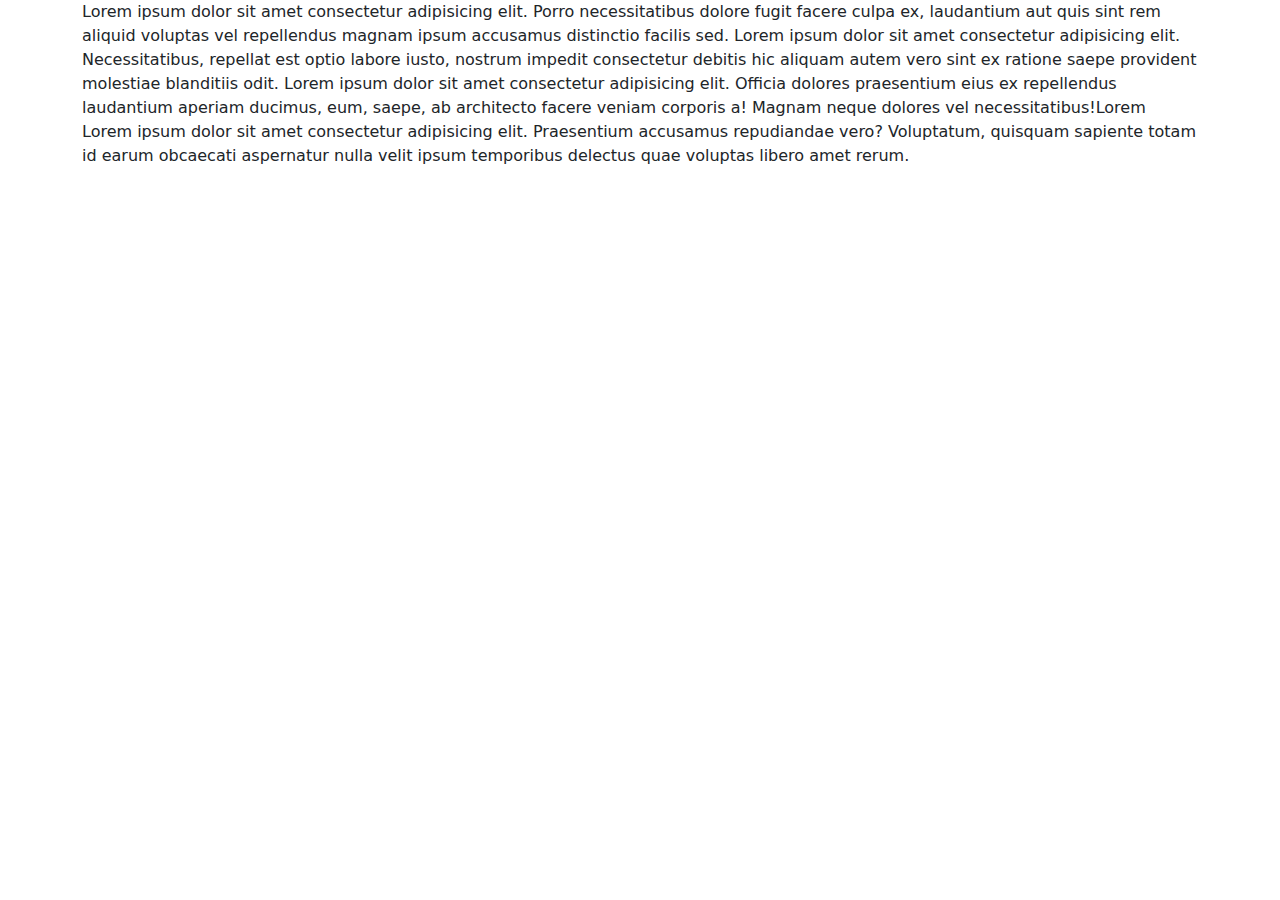
<file: bootstrap/index.html>
<!DOCTYPE html>
<html lang="en">
  <head>
    <meta charset="UTF-8" />
    <meta name="viewport" content="width=device-width, initial-scale=1.0" />
    <title>BOOTSTRAP</title>
    <link
      href="https://cdn.jsdelivr.net/npm/bootstrap@5.3.3/dist/css/bootstrap.min.css"
      rel="stylesheet"
      integrity="sha384-QWTKZyjpPEjISv5WaRU9OFeRpok6YctnYmDr5pNlyT2bRjXh0JMhjY6hW+ALEwIH"
      crossorigin="anonymous"
    />
    <script
      defer
      src="https://cdn.jsdelivr.net/npm/bootstrap@5.3.3/dist/js/bootstrap.bundle.min.js"
      integrity="sha384-YvpcrYf0tY3lHB60NNkmXc5s9fDVZLESaAA55NDzOxhy9GkcIdslK1eN7N6jIeHz"
      crossorigin="anonymous"
    ></script>
  </head>
  <body>
    <div class="container">
      Lorem ipsum dolor sit amet consectetur adipisicing elit. Porro
      necessitatibus dolore fugit facere culpa ex, laudantium aut quis sint rem
      aliquid voluptas vel repellendus magnam ipsum accusamus distinctio facilis
      sed. Lorem ipsum dolor sit amet consectetur adipisicing elit.
      Necessitatibus, repellat est optio labore iusto, nostrum impedit
      consectetur debitis hic aliquam autem vero sint ex ratione saepe provident
      molestiae blanditiis odit. Lorem ipsum dolor sit amet consectetur
      adipisicing elit. Officia dolores praesentium eius ex repellendus
      laudantium aperiam ducimus, eum, saepe, ab architecto facere veniam
      corporis a! Magnam neque dolores vel necessitatibus!Lorem Lorem ipsum
      dolor sit amet consectetur adipisicing elit. Praesentium accusamus
      repudiandae vero? Voluptatum, quisquam sapiente totam id earum obcaecati
      aspernatur nulla velit ipsum temporibus delectus quae voluptas libero amet
      rerum.
    </div>
  </body>
</html>
</file>
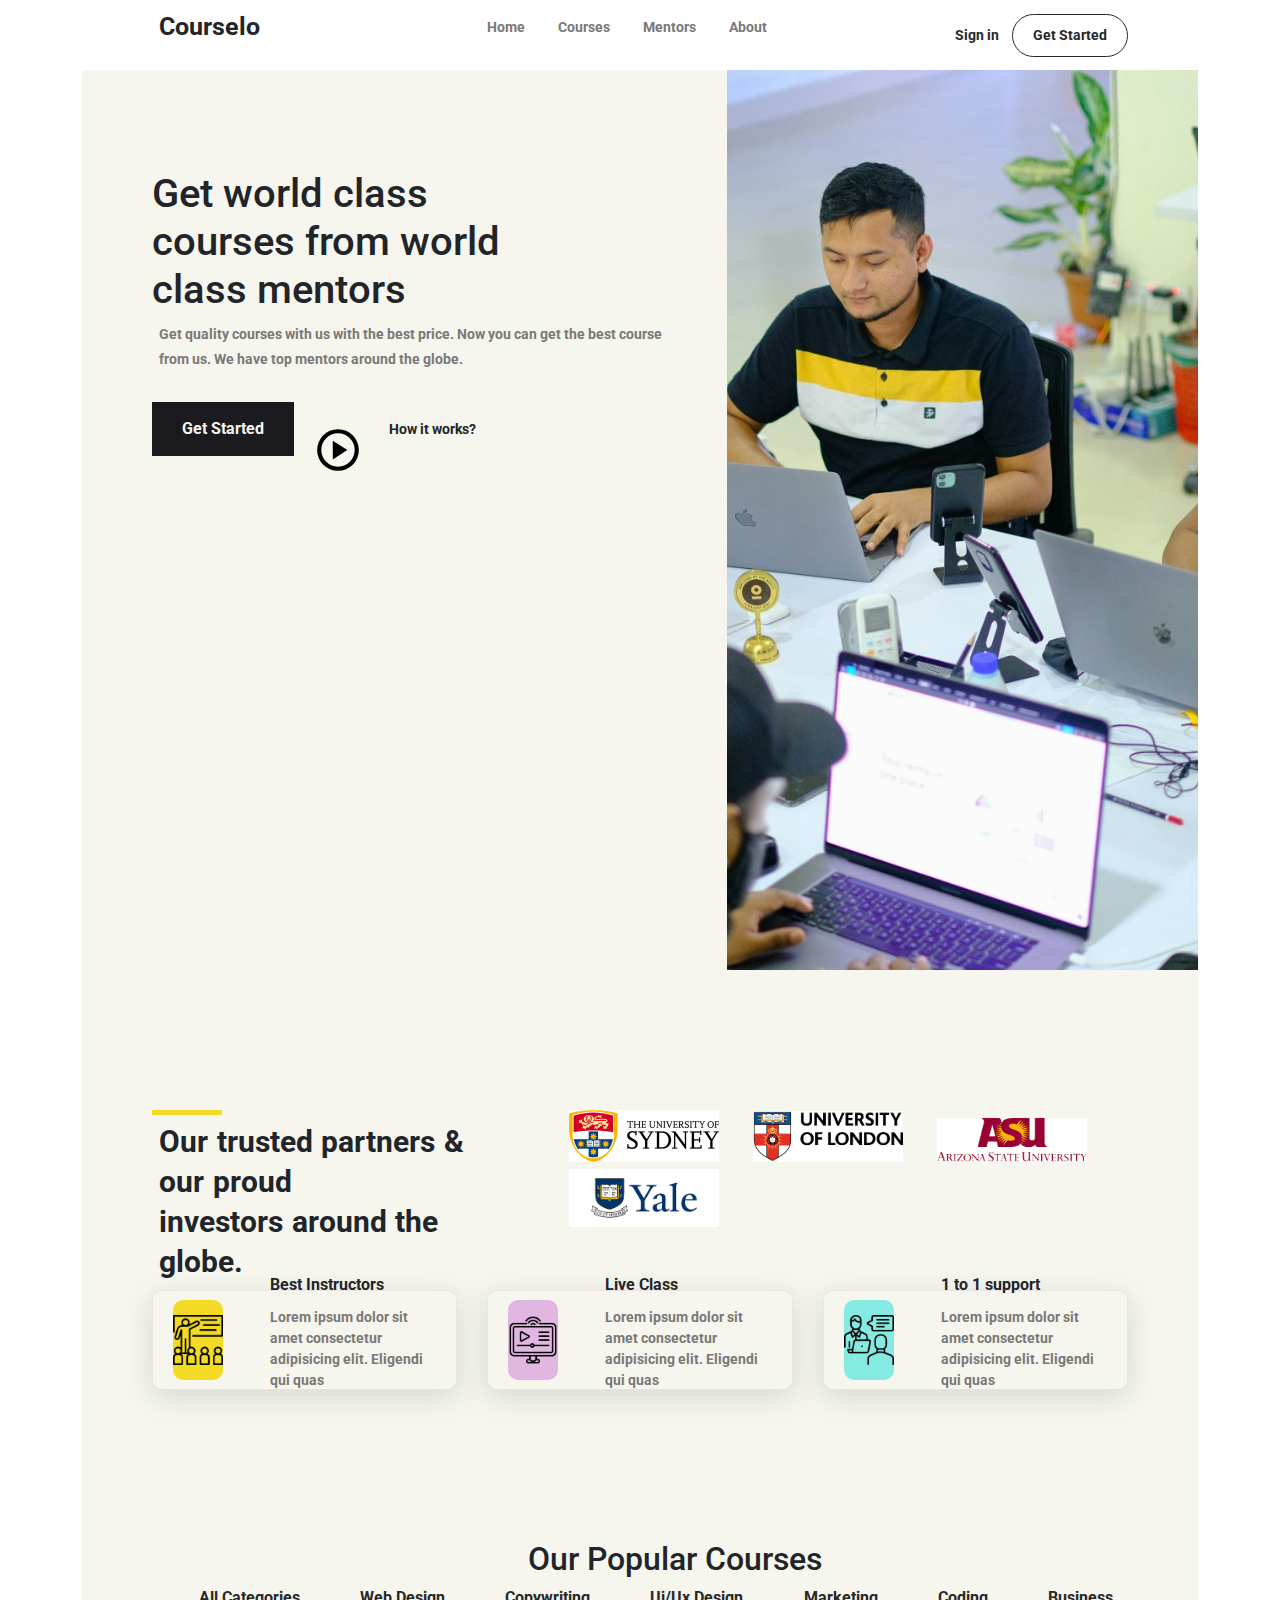
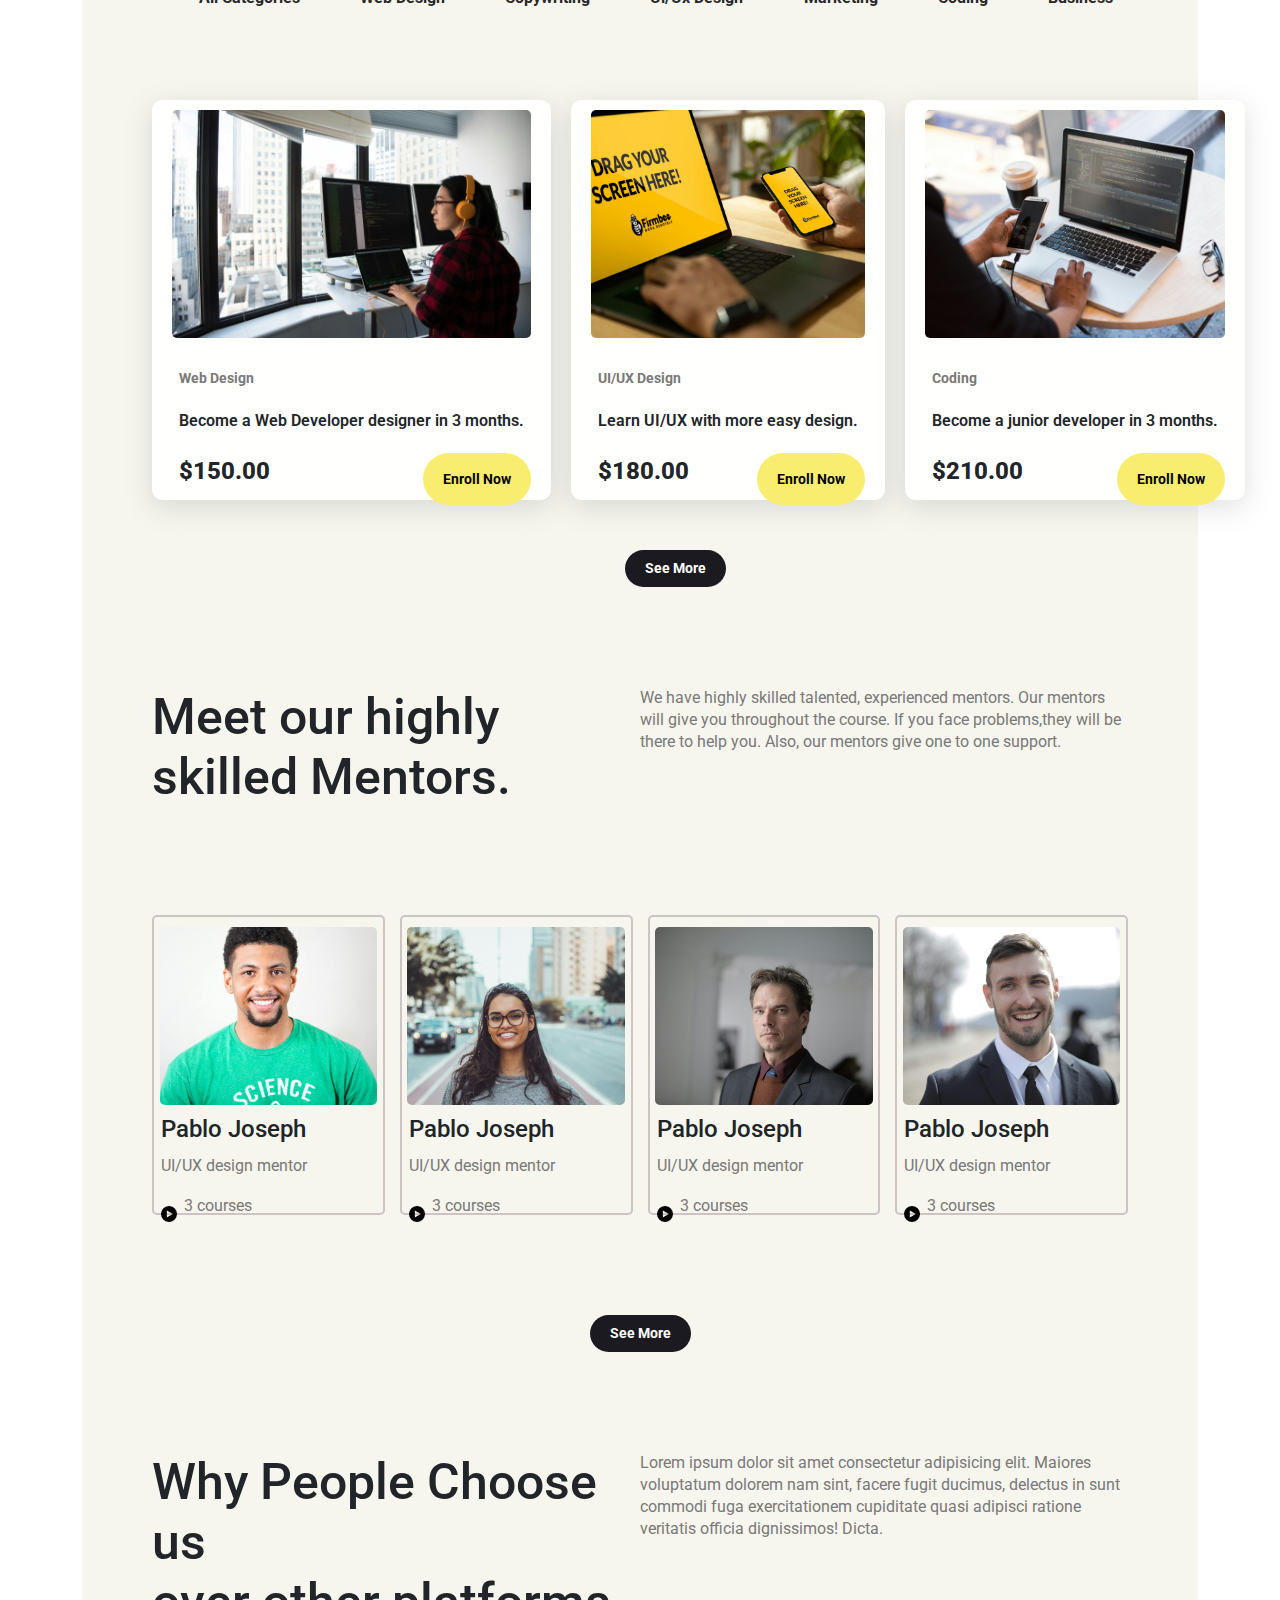
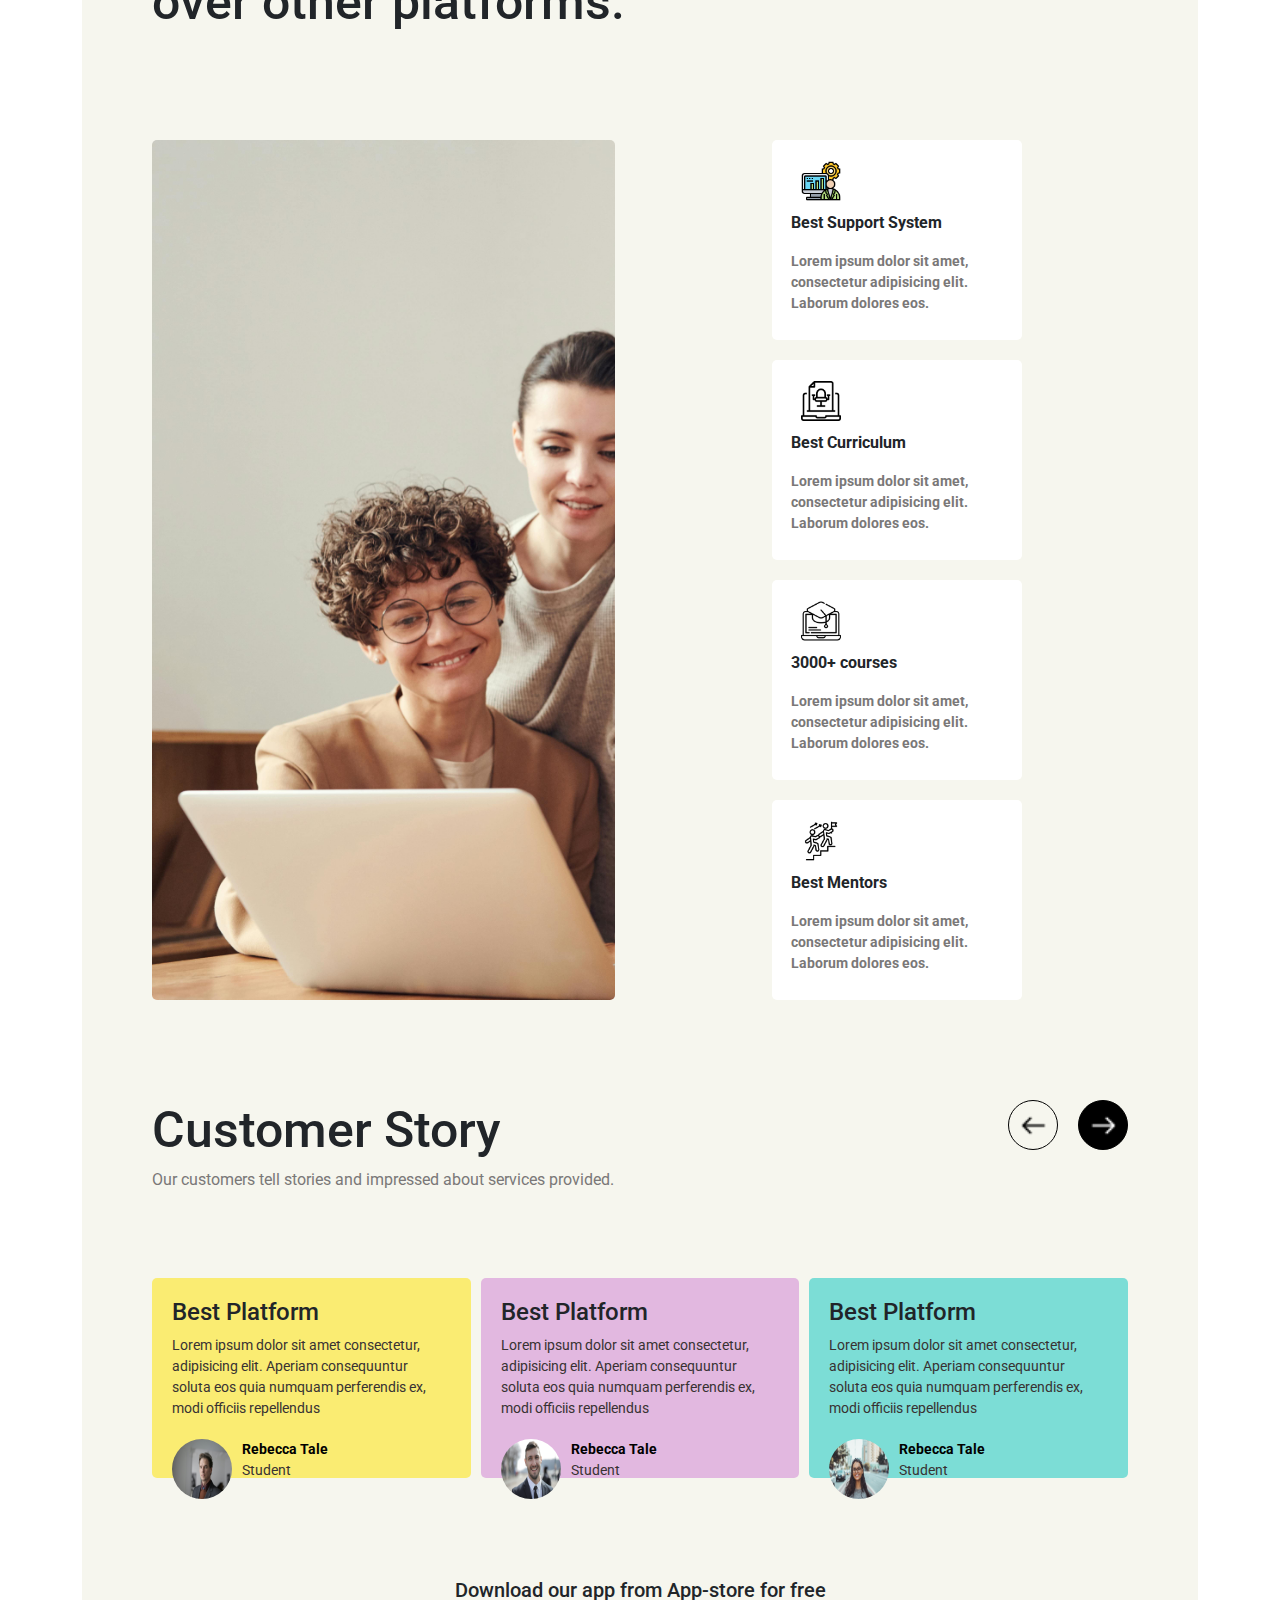
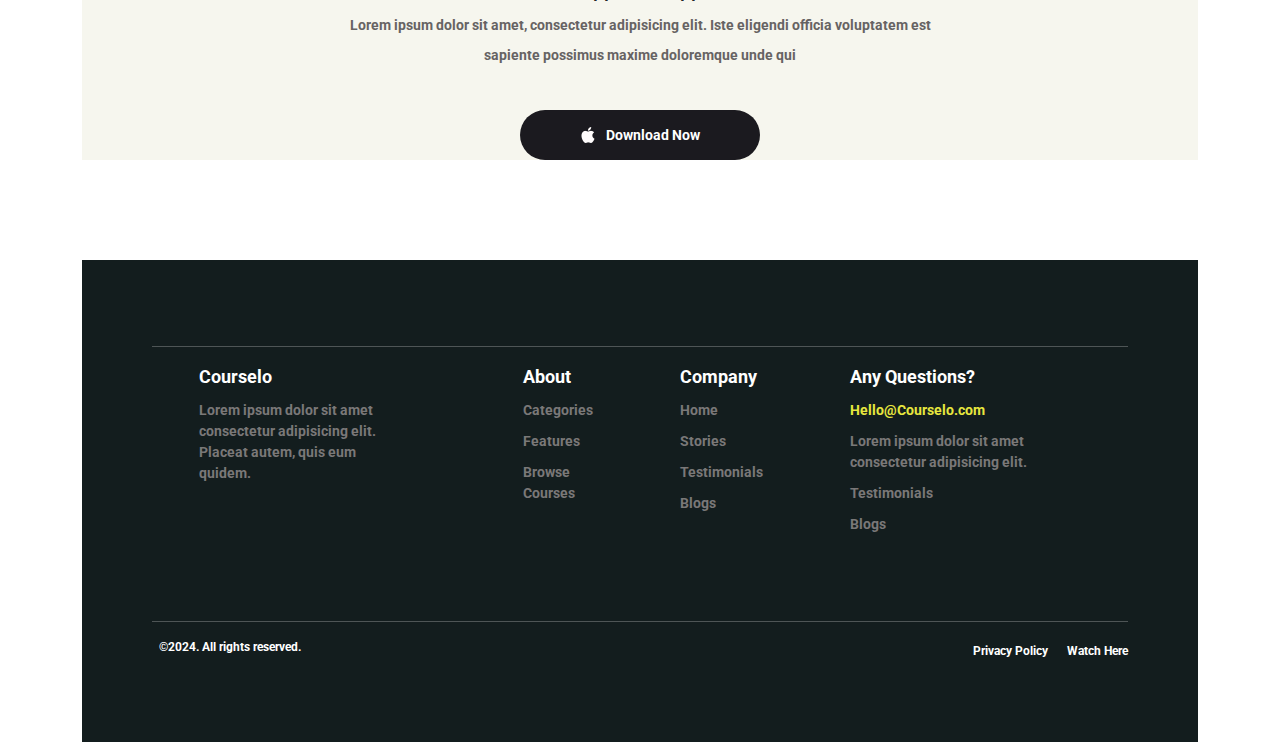
<file: courselo/index.html>
<!DOCTYPE html>
<html lang="en">
  <head>
    <meta charset="UTF-8" />
    <meta name="viewport" content="width=device-width, initial-scale=1.0" />
    <title>Courselo</title>
    <link rel="stylesheet" href="style.css" />
    <link
      href="https://cdn.jsdelivr.net/npm/bootstrap@5.3.3/dist/css/bootstrap.min.css"
      rel="stylesheet"
      integrity="sha384-QWTKZyjpPEjISv5WaRU9OFeRpok6YctnYmDr5pNlyT2bRjXh0JMhjY6hW+ALEwIH"
      crossorigin="anonymous"
    />
    <script
      src="https://cdn.jsdelivr.net/npm/bootstrap@5.3.3/dist/js/bootstrap.bundle.min.js"
      integrity="sha384-YvpcrYf0tY3lHB60NNkmXc5s9fDVZLESaAA55NDzOxhy9GkcIdslK1eN7N6jIeHz"
      crossorigin="anonymous"
    ></script>
  </head>

  <body>
    <div class="container">
      <header>
        <p id="logo">Courselo</p>
        <nav>
          <ul>
            <li><a href="#">Home</a></li>
            <li><a href="#">Courses</a></li>
            <li><a href="#">Mentors</a></li>
            <li><a href="#">About</a></li>
          </ul>
        </nav>
        <div class="header-buttons">
          <button class="sign-in-button" type="button">Sign in</button>
          <button class="get-started-button" type="button">Get Started</button>
        </div>
      </header>

      <main>
        <div class="hero-container">
          <div class="hero-text">
            <h1>
              Get world class <br />
              courses from world <br />
              class mentors
            </h1>
            <p class="hero-para">
              Get quality courses with us with the best price. Now you can get
              the best course <br />
              from us. We have top mentors around the globe.
            </p>
            <div hero-text-cta>
              <button class="get-started-dark" type="button">
                Get Started
              </button>
              <img src="play-svg.svg" class="play-btn" alt="play button" />
              <p class="cta-p">How it works?</p>
            </div>
          </div>
          <div class="hero-img"></div>
          <!-- <div class="analytics">
        <div class="active-students">
          110K <br />

          Active Students
        </div>
        <div class="mentors">
          100+ <br />
          Top Class Mentors
        </div>
      </div> -->
        </div>
        <section class="partners">
          <div class="partners-text">
            <div class="yellow-mark"></div>
            <div>
              <p class="yellow-mark-p">
                Our trusted partners & our proud <br />investors around the
                globe.
              </p>
            </div>
          </div>
          <div class="partners-imgs">
            <ul>
              <!-- <li><img src="havard.png" alt="" class="partners-img" /></li> -->
              <li><img src="sydney.png" alt="" class="partners-img" /></li>
              <li><img src="uni london.png" alt="" class="partners-img" /></li>
              <li><img src="arizona.png" alt="" class="partners-img" /></li>
              <li><img src="yale.png" alt="" class="partners-img" /></li>
            </ul>
          </div>
        </section>
        <section class="services">
          <div class="service-providers">
            <div class="icon-container">
              <img src="education.png" alt="" class="icon-img" />
            </div>
            <div class="service-description">
              <p class="description-title">Best Instructors</p>
              <p class="description-details">
                Lorem ipsum dolor sit amet consectetur adipisicing elit.
                Eligendi qui quas
              </p>
            </div>
          </div>
          <div class="service-providers">
            <div class="icon-container live">
              <img src="broadcast.png" alt="" class="icon-img" />
            </div>
            <div class="service-description">
              <p class="description-title">Live Class</p>
              <p class="description-details">
                Lorem ipsum dolor sit amet consectetur adipisicing elit.
                Eligendi qui quas
              </p>
            </div>
          </div>
          <div class="service-providers">
            <div class="icon-container support">
              <img src="interview.png" alt="" class="icon-img" />
            </div>
            <div class="service-description">
              <p class="description-title">1 to 1 support</p>
              <p class="description-details">
                Lorem ipsum dolor sit amet consectetur adipisicing elit.
                Eligendi qui quas
              </p>
            </div>
          </div>
        </section>

        <h2>Our Popular Courses</h2>
        <ul class="courses-ul">
          <li class="courses-list">All Categories</li>
          <li class="courses-list">Web Design</li>
          <li class="courses-list">Copywriting</li>
          <li class="courses-list">Ui/Ux Design</li>
          <li class="courses-list">Marketing</li>
          <li class="courses-list">Coding</li>
          <li class="courses-list">Business</li>
        </ul>

        <section class="popular-courses">
          <div class="course-container">
            <div class="course-img-container"></div>
            <p class="course-name">Web Design</p>
            <p class="course-description">
              Become a Web Developer designer in 3 months.
            </p>
            <div class="price-enroll">
              <p class="price">$150.00</p>
              <button class="enroll-button" type="button">Enroll Now</button>
            </div>
          </div>

          <div class="course-container">
            <div class="course-img-container ui"></div>
            <p class="course-name">UI/UX Design</p>
            <p class="course-description">Learn UI/UX with more easy design.</p>
            <div class="price-enroll">
              <p class="price">$180.00</p>
              <button class="enroll-button" type="button">Enroll Now</button>
            </div>
          </div>

          <div class="course-container">
            <div class="course-img-container coding"></div>
            <p class="course-name">Coding</p>
            <p class="course-description">
              Become a junior developer in 3 months.
            </p>
            <div class="price-enroll">
              <p class="price">$210.00</p>
              <button class="enroll-button" type="button">Enroll Now</button>
            </div>
          </div>
        </section>

        <section class="see-more">
          <button class="see-more-btn" type="button">See More</button>
        </section>

        <section class="mentor-section">
          <div class="mentor-sec-header">
            <h3 class="ms h3" id="ms-h3">Meet our highly skilled Mentors.</h3>

            <p class="ms p" id="ms-p">
              We have highly skilled talented, experienced mentors. Our mentors
              will give you throughout the course. If you face problems,they
              will be there to help you. Also, our mentors give one to one
              support.
            </p>
          </div>

          <section class="mentors-gallery">
            <div class="mentor-card">
              <div class="mentor-img-container" id="port-1"></div>
              <h4>Pablo Joseph</h4>
              <p>UI/UX design mentor</p>
              <div class="play-course">
                <img
                  src="new_play_button.png"
                  alt=""
                  width="16px"
                  height="16px"
                />
                <p>3 courses</p>
              </div>
            </div>
            <div class="mentor-card">
              <div class="mentor-img-container" id="port-2"></div>
              <h4>Pablo Joseph</h4>
              <p>UI/UX design mentor</p>
              <div class="play-course">
                <img
                  src="new_play_button.png"
                  alt=""
                  width="16px"
                  height="16px"
                />
                <p>3 courses</p>
              </div>
            </div>
            <div class="mentor-card">
              <div class="mentor-img-container" id="port-3"></div>
              <h4>Pablo Joseph</h4>
              <p>UI/UX design mentor</p>
              <div class="play-course">
                <img
                  src="new_play_button.png"
                  alt=""
                  width="16px"
                  height="16px"
                />
                <p>3 courses</p>
              </div>
            </div>
            <div class="mentor-card">
              <div class="mentor-img-container" id="port-4"></div>
              <h4>Pablo Joseph</h4>
              <p>UI/UX design mentor</p>
              <div class="play-course">
                <img
                  src="new_play_button.png"
                  alt=""
                  width="16px"
                  height="16px"
                />
                <p>3 courses</p>
              </div>
            </div>
          </section>

          <section class="see-more">
            <button class="see-more-btn" type="button">See More</button>
          </section>

          <section>
            <div class="mentor-sec-header">
              <h3 class="ms h3" id="ms-h3">
                Why People Choose us <br />
                over other platforms.
              </h3>

              <p class="ms p" id="ms-p">
                Lorem ipsum dolor sit amet consectetur adipisicing elit. Maiores
                voluptatum dolorem nam sint, facere fugit ducimus, delectus in
                sunt commodi fuga exercitationem cupiditate quasi adipisci
                ratione veritatis officia dignissimos! Dicta.
              </p>
            </div>
          </section>

          <section class="why">
            <div class="why-left"></div>
            <div class="why-right">
              <div class="why-card">
                <div class="why-card-content-container">
                  <div class="why-icon-container">
                    <img
                      src="administrator.png"
                      alt=""
                      width="40px"
                      height="40px"
                    />
                  </div>
                  <p class="attribute-header">Best Support System</p>
                  <p class="attribute-description">
                    Lorem ipsum dolor sit amet, consectetur adipisicing elit.
                    Laborum dolores eos.
                  </p>
                </div>
              </div>
              <div class="why-card">
                <div class="why-card-content-container">
                  <div class="why-icon-container">
                    <img src="laptop.png" alt="" width="40px" height="40px" />
                  </div>
                  <p class="attribute-header">Best Curriculum</p>
                  <p class="attribute-description">
                    Lorem ipsum dolor sit amet, consectetur adipisicing elit.
                    Laborum dolores eos.
                  </p>
                </div>
              </div>
              <div class="why-card">
                <div class="why-card-content-container">
                  <div class="why-icon-container">
                    <img
                      src="online-learning.png"
                      alt=""
                      width="40px"
                      height="40px"
                    />
                  </div>
                  <p class="attribute-header">3000+ courses</p>
                  <p class="attribute-description">
                    Lorem ipsum dolor sit amet, consectetur adipisicing elit.
                    Laborum dolores eos.
                  </p>
                </div>
              </div>
              <div class="why-card">
                <div class="why-card-content-container">
                  <div class="why-icon-container">
                    <img
                      src="leadership.png"
                      alt=""
                      width="40px"
                      height="40px"
                    />
                  </div>
                  <p class="attribute-header">Best Mentors</p>
                  <p class="attribute-description">
                    Lorem ipsum dolor sit amet, consectetur adipisicing elit.
                    Laborum dolores eos.
                  </p>
                </div>
              </div>
            </div>
          </section>
        </section>

        <section class="customer-story">
          <div class="customer-story-header">
            <div class="customer-service-header">
              <h3 class="customer-service-header">Customer Story</h3>
              <p>
                Our customers tell stories and impressed about services
                provided.
              </p>
            </div>
            <div class="customer-service-arrows">
              <div class="arrows">
                <img src="back.png" alt="" width="25px" height="25px" />
              </div>
              <div class="arrows right-arrow">
                <img src="next.png" alt="" width="25px" height="25px" />
              </div>
            </div>
          </div>
        </section>

        <section class="customer-story-cards">
          <div class="customer-story-card">
            <div class="csc-content">
              <h4>Best Platform</h4>
              <p>
                Lorem ipsum dolor sit amet consectetur, adipisicing elit.
                Aperiam consequuntur soluta eos quia numquam perferendis ex,
                modi officiis repellendus
              </p>
              <div class="service-reviewer">
                <img
                  src="port-3.jpg"
                  alt=""
                  width="60px"
                  height="60px"
                  class="reviewer-img"
                />
                <div class="reviewer-description">
                  <p id="name">Rebecca Tale</p>
                  <p class="role">Student</p>
                </div>
              </div>
            </div>
          </div>
          <div class="customer-story-card purple">
            <div class="csc-content">
              <h4>Best Platform</h4>
              <p>
                Lorem ipsum dolor sit amet consectetur, adipisicing elit.
                Aperiam consequuntur soluta eos quia numquam perferendis ex,
                modi officiis repellendus
              </p>
              <div class="service-reviewer">
                <img
                  src="port-4.jpg"
                  alt=""
                  width="60px"
                  height="60px"
                  class="reviewer-img"
                />
                <div class="reviewer-description">
                  <p id="name">Rebecca Tale</p>
                  <p class="role">Student</p>
                </div>
              </div>
            </div>
          </div>
          <div class="customer-story-card blue-green">
            <div class="csc-content">
              <h4>Best Platform</h4>
              <p>
                Lorem ipsum dolor sit amet consectetur, adipisicing elit.
                Aperiam consequuntur soluta eos quia numquam perferendis ex,
                modi officiis repellendus
              </p>
              <div class="service-reviewer">
                <img
                  src="port-2.jpg"
                  alt=""
                  width="60px"
                  height="60px"
                  class="reviewer-img"
                />
                <div class="reviewer-description">
                  <p id="name">Rebecca Tale</p>
                  <p class="role">Student</p>
                </div>
              </div>
            </div>
          </div>
        </section>

        <section class="download">
          <h5>Download our app from App-store for free</h5>
          <p>
            Lorem ipsum dolor sit amet, consectetur adipisicing elit. Iste
            eligendi officia voluptatem est sapiente possimus maxime doloremque
            unde qui
          </p>
          <button class="download-btn">
            <img src="apple (1).png" alt="" class="apple" />
            <p>Download Now</p>
          </button>
        </section>
      </main>

      <footer>
        <hr />
        <div class="footer-content-container">
          <div class="footer-header">
            <ul class="footer-li courselo">
              <li class="first-child courselo">Courselo</li>
              <li>
                Lorem ipsum dolor sit amet consectetur adipisicing elit. Placeat
                autem, quis eum quidem.
              </li>
            </ul>
          </div>
          <div class="footer-about footer-list">
            <ul class="footer-li">
              <li class="first-child">About</li>
              <li>Categories</li>
              <li>Features</li>
              <li>Browse Courses</li>
            </ul>
          </div>
          <div class="footer-company footer-list">
            <ul class="footer-li">
              <li class="first-child">Company</li>
              <li>Home</li>
              <li>Stories</li>
              <li>Testimonials</li>
              <li>Blogs</li>
            </ul>
          </div>
          <div class="footer-questions footer-list">
            <ul class="footer-li">
              <li class="first-child">Any Questions?</li>
              <li id="email">Hello@Courselo.com</li>
              <li>Lorem ipsum dolor sit amet consectetur adipisicing elit.</li>
              <li>Testimonials</li>
              <li>Blogs</li>
            </ul>
          </div>
        </div>
        <hr />
        <div class="footer-footer">
          <div class="copyright">
            <p>&copy;2024. All rights reserved.</p>
          </div>
          <div class="privacy-policy">
            <span class="policy">Privacy Policy</span>
            <span>Watch Here</span>
          </div>
        </div>
      </footer>
    </div>
  </body>
</html>
</file>
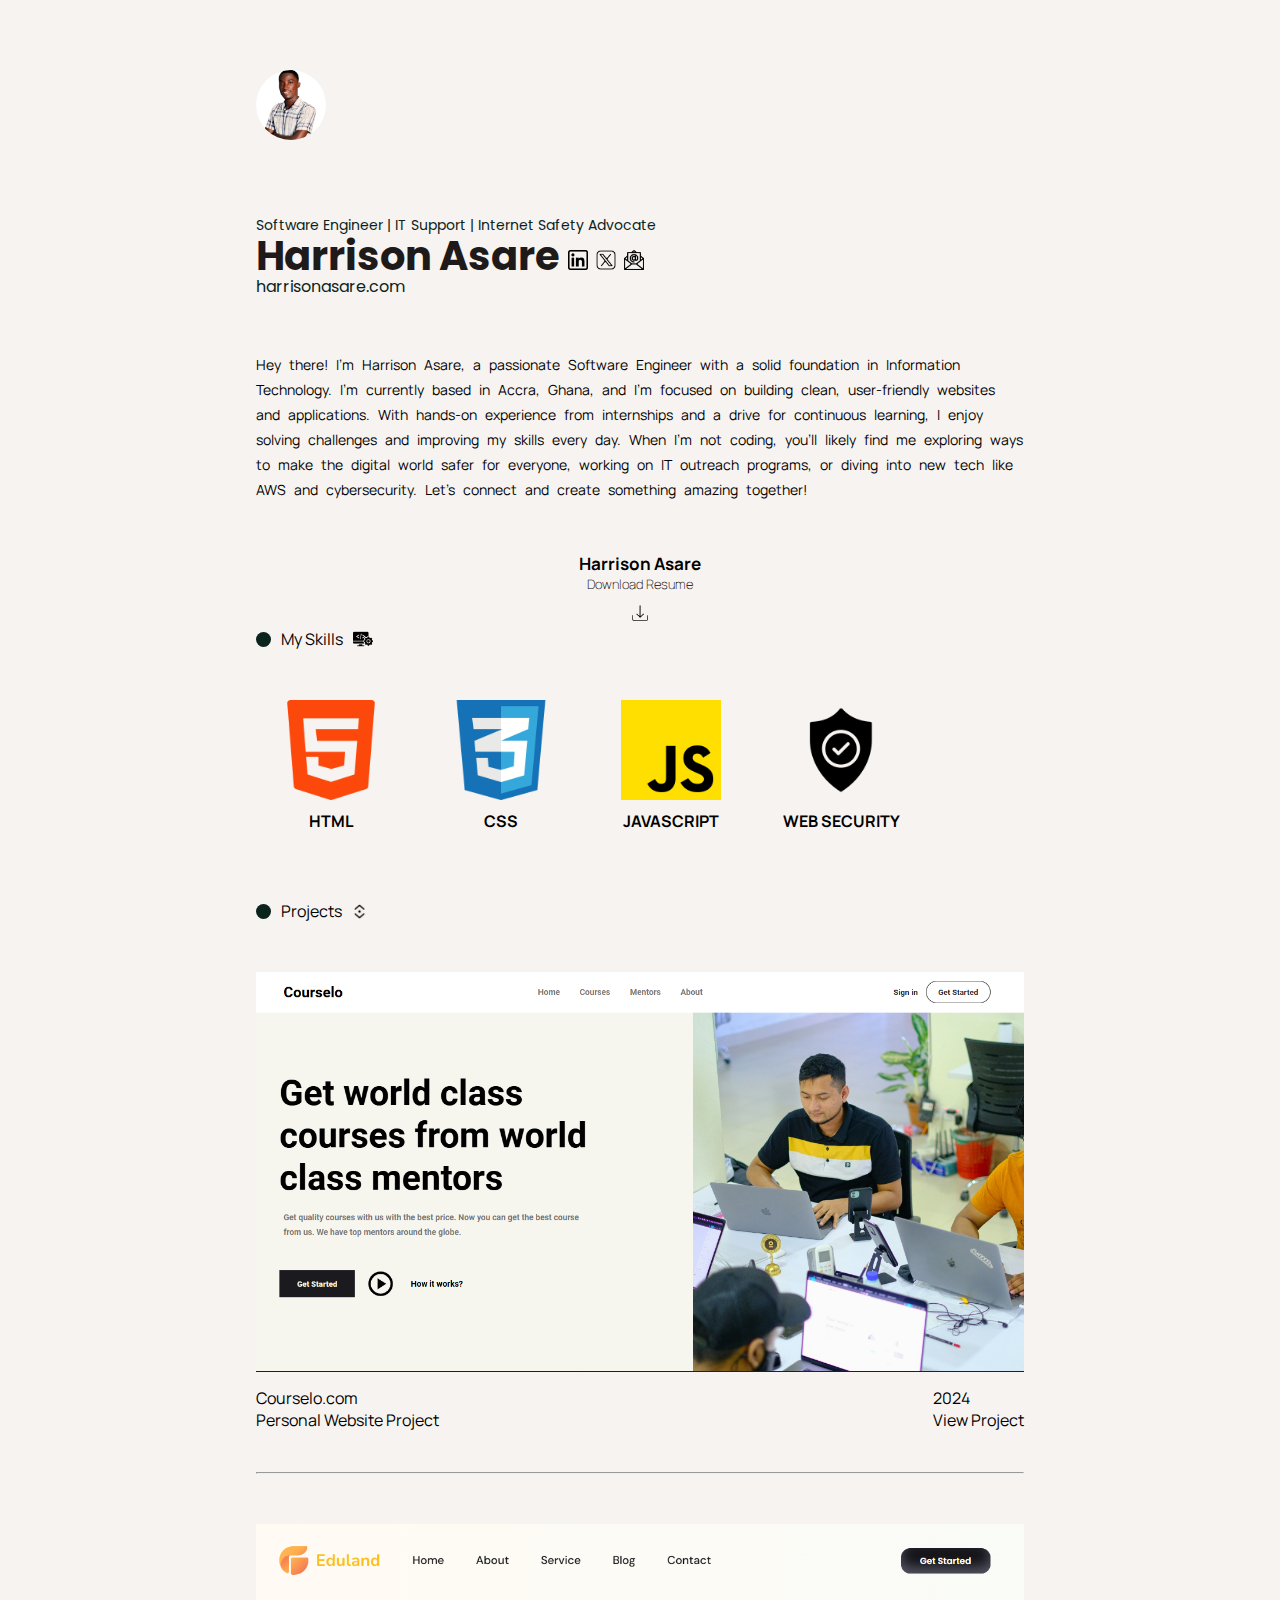
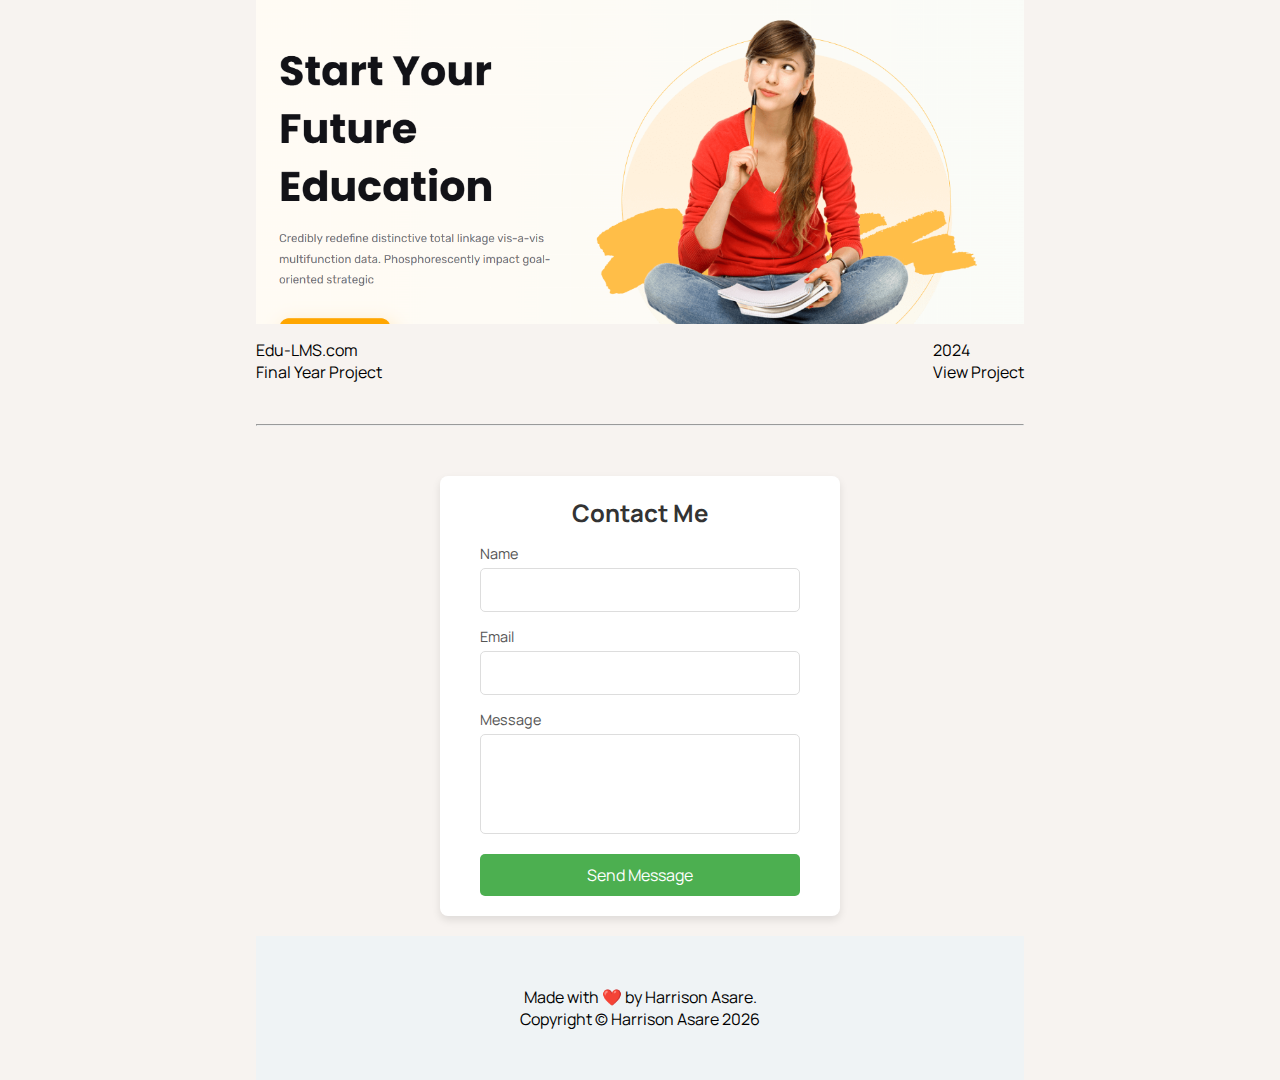
<file: PORTFOLIO-ASSIGNMENT/index.html>
<!DOCTYPE html>
<html lang="en">
  <head>
    <meta charset="UTF-8" />
    <meta name="viewport" content="width=device-width, initial-scale=1.0" />
    <title>Home | Harrison Asare</title>
    <link rel="stylesheet" href="style.css" />
  </head>
  <body>
    <header>
      <img
        src="images/prof.jpg"
        alt="An image of Harrison"
        width="70"
        height="70px"
      />
      <!-- <a href="#">About</a> -->
    </header>

    <main>
      <section class="about">
        <div class="about-contact">
          <p class="work">
            Software Engineer | IT Support | Internet Safety Advocate
          </p>
          <h1>
            Harrison Asare
            <span><img src="images/linkedin.png" alt="" width="20px" /></span>
            <span
              ><img src="images/social-media.png" alt="" width="20px"
            /></span>
            <span><img src="images/email.png" alt="" width="20px" /></span>
          </h1>

          <a href="#">harrisonasare.com</a>
        </div>
        <div class="about-about">
          <p>
            Hey there! I'm Harrison Asare, a passionate Software Engineer with
            a solid foundation in Information Technology. I'm currently based in
            Accra, Ghana, and I'm focused on building clean, user-friendly
            websites and applications. With hands-on experience from internships
            and a drive for continuous learning, I enjoy solving challenges and
            improving my skills every day. When I&apos;m not coding, you&apos;ll
            likely find me exploring ways to make the digital world safer for
            everyone, working on IT outreach programs, or diving into new tech
            like AWS and cybersecurity. Let&apos;s connect and create something
            amazing together!
          </p>
        </div>
        <div class="about-cta">
          <p class="about-cta-name">Harrison Asare</p>
          <p class="about-cta-cta">Download Resume</p>
          <img src="images/download-img.png" alt="" width="20px" />
        </div>
      </section>

      <section class="stack">
        <div class="projects-header">
          <div class="project-header-animation"></div>
          <p>My Skills</p>
          <img src="images/software.png" alt="" width="20px" height="20px"" />
        </div>
        <div class="stack-container">
          <div class="stack-skill">
            <div class="stack-img-container"></div>
            <p class="skill-description">HTML</p>
          </div>
          <div class="stack-skill">
            <div class="stack-img-container css"></div>
            <p class="skill-description">CSS</p>
          </div>
          <div class="stack-skill ">
            <div class="stack-img-container js"></div>
            <p class="skill-description">JAVASCRIPT</p>
          </div>
          <div class="stack-skill">
            <div class="stack-img-container web-security"></div>
            <p class="skill-description">WEB SECURITY</p>
          </div>
          <!-- <img src="images/html-5 (1).png" alt="" width="10%" />
          <img src="images/social.png" alt="" width="10%" />
          <img src="images/js.png" alt="" width="10%" />
          <img src="images/physics.png" alt="" width="10%" />
          <img src="images/shield.png" alt="" width="10%" /> -->
        </div class="stack-container">
      </section>

      <section class="projects">
        <div class="projects-header">
          <div class="project-header-animation"></div>
          <p>Projects</p>
          <img src="images/vertical-resize.png" alt="" width="15px"
          height="15px"" />
        </div>
        <div class="project">
          <div class="project-container">
            <div class="project-img-container">
              <!-- <img src="images/coursselo.png" alt="" /> -->
            </div>
            <div class="project-details">
              <div class="project-description">
                <p>Courselo.com</p>
                <p>Personal Website Project</p>
              </div>
              <div class="project-year">
                <p>2024</p>
                <p>View Project</p>
              </div>
            </div>
          </div>
        </div>

        <hr />

        <div class="project">
          <div class="project-container">
            <div class="project-img-container edulms">
              <!-- <img src="images/coursselo.png" alt="" /> -->
            </div>
            <div class="project-details">
              <div class="project-description">
                <p>Edu-LMS.com</p>
                <p>Final Year Project</p>
              </div>
              <div class="project-year">
                <p>2024</p>
                <p>View Project</p>
              </div>
            </div>
          </div>
        </div>

        <hr />
      </section>

      <section class="contact">
        <div class="contact-form">
          <h2>Contact Me</h2>
          <form action="#" method="post">
            <div class="form-group">
              <label for="name">Name</label>
              <input type="text" id="name" name="name" required />
            </div>
            <div class="form-group">
              <label for="email">Email</label>
              <input type="email" id="email" name="email" required />
            </div>
            <div class="form-group">
              <label for="message">Message</label>
              <textarea id="message" name="message" required></textarea>
            </div>
            <button type="submit" class="submit-btn">Send Message</button>
          </form>
        </div>
      </section>
    </main>

    <footer>
      <div class="footer">
        <p>Made with ❤️ by Harrison Asare.</p>
        <p>
          Copyright &copy; Harrison Asare
          <script>
            document.write(new Date().getFullYear());
          </script>
        </p>
      </div>
    </footer>
  </body>
</html>
</file>
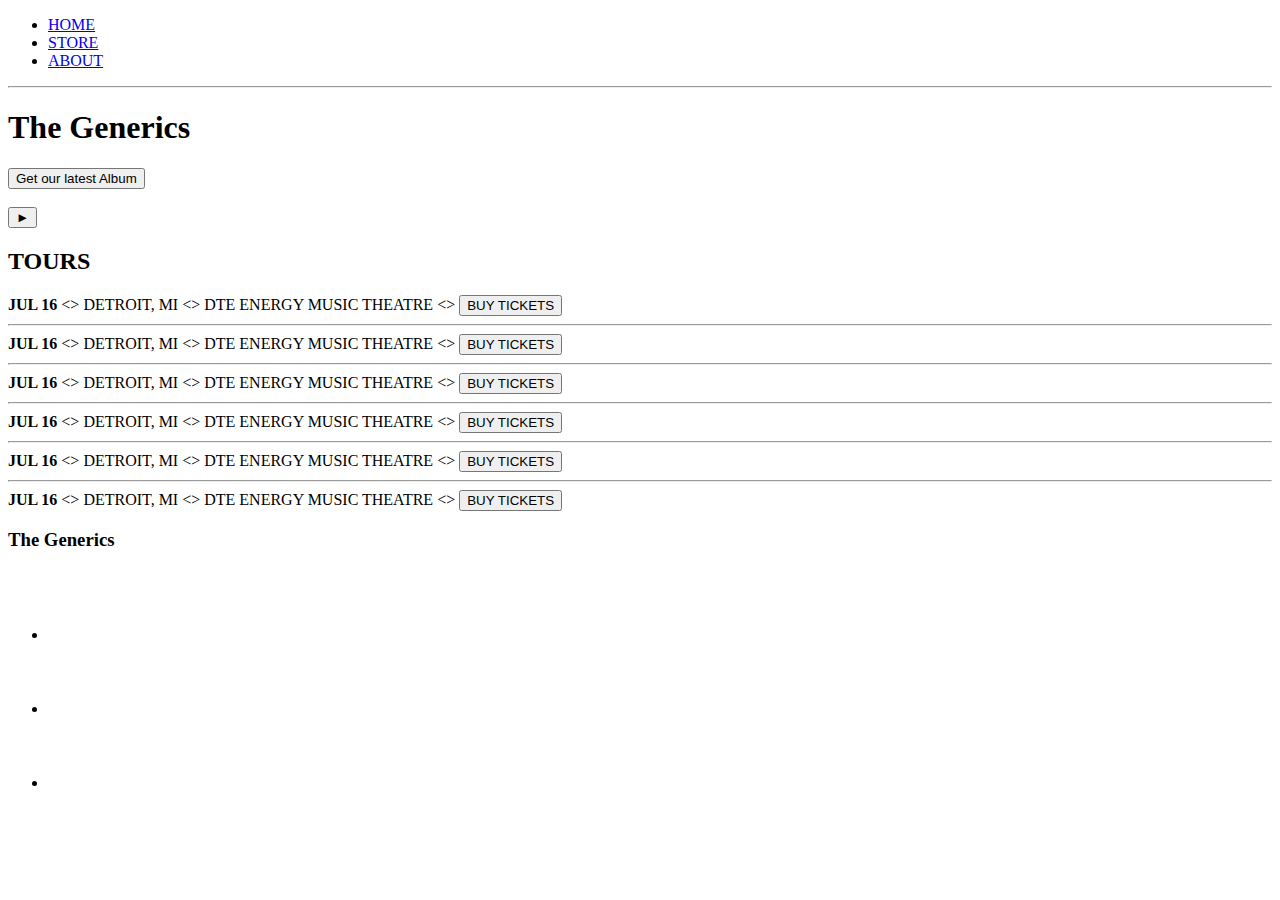
<file: web-dev-simplified/index.html>
<!DOCTYPE html>
<html lang="en">
  <head>
    <meta charset="UTF-8" />
    <meta name="viewport" content="width=device-width, initial-scale=1.0" />
    <meta name="descrition" content="This is the description" />
    <title>The Generics</title>
  </head>

  <body>
    <header>
      <nav>
        <ul>
          <li><a href="index.html">HOME</a></li>
          <li><a href="store.html">STORE</a></li>
          <li><a href="about.html">ABOUT</a></li>
        </ul>
      </nav>

      <hr />

      <h1>The Generics</h1>
      <button type="button">Get our latest Album</button>
      <br />
      <br />
      <!-- TODO: Find a suitable background image -->
      <button type="button">&#9658;</button>
    </header>

    <section>
      <h2>TOURS</h2>
      <div>
        <div>
          <strong>JUL 16</strong>
          &lt;&gt;
          <span>DETROIT, MI</span>
          &lt;&gt;
          <span>DTE ENERGY MUSIC THEATRE</span>
          &lt;&gt;
          <button type="button">BUY TICKETS</button>
          <hr />
        </div>
        <div>
          <strong>JUL 16</strong>
          &lt;&gt;
          <span>DETROIT, MI</span>
          &lt;&gt;
          <span>DTE ENERGY MUSIC THEATRE</span>
          &lt;&gt;
          <button type="button">BUY TICKETS</button>
          <hr />
        </div>
        <div>
          <strong>JUL 16</strong>
          &lt;&gt;
          <span>DETROIT, MI</span>
          &lt;&gt;
          <span>DTE ENERGY MUSIC THEATRE</span>
          &lt;&gt;
          <button type="button">BUY TICKETS</button>
          <hr />
        </div>
        <div>
          <strong>JUL 16</strong>
          &lt;&gt;
          <span>DETROIT, MI</span>
          &lt;&gt;
          <span>DTE ENERGY MUSIC THEATRE</span>
          &lt;&gt;
          <button type="button">BUY TICKETS</button>
          <hr />
        </div>
        <div>
          <strong>JUL 16</strong>
          &lt;&gt;
          <span>DETROIT, MI</span>
          &lt;&gt;
          <span>DTE ENERGY MUSIC THEATRE</span>
          &lt;&gt;
          <button type="button">BUY TICKETS</button>
          <hr />
        </div>
        <div>
          <strong>JUL 16</strong>
          &lt;&gt;
          <span>DETROIT, MI</span>
          &lt;&gt;
          <span>DTE ENERGY MUSIC THEATRE</span>
          &lt;&gt;
          <button type="button">BUY TICKETS</button>
        </div>
      </div>
    </section>

    <footer>
      <h3>The Generics</h3>
      <ul>
        <li>
          <a href="https://youtube.com" target="_blank"
            ><img src="images/YouTube Logo.png" alt="a yt logo"
          /></a>
        </li>
        <li>
          <a href="https://spotify.com" target="_blank"
            ><img src="images/Spotify Logo.png" alt="a spotify logo"
          /></a>
        </li>
        <li>
          <a href="https://facebook.com" target="_blank"
            ><img src="images/Facebook Logo.png" alt="a fb logo"
          /></a>
        </li>
      </ul>
    </footer>
  </body>
</html>
</file>
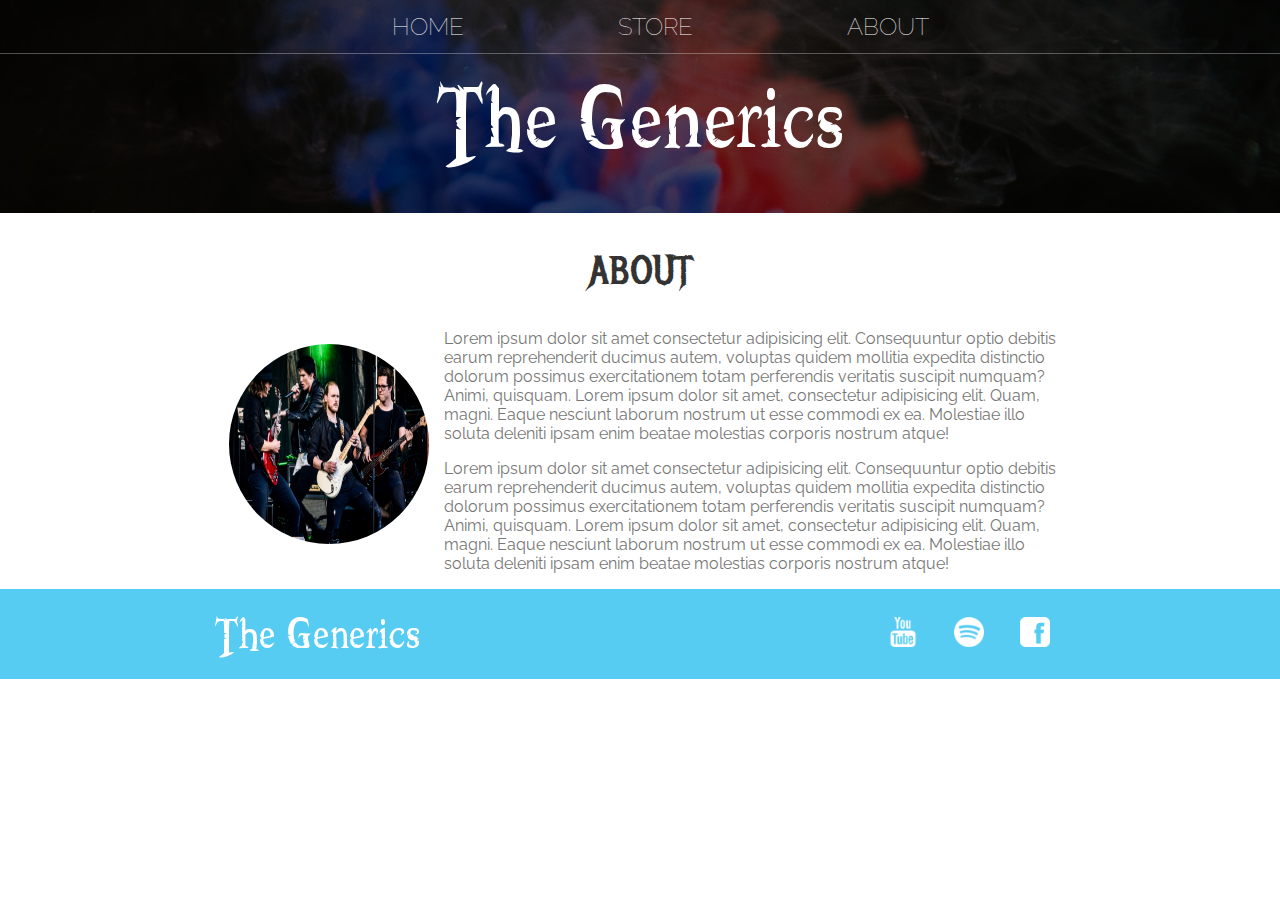
<file: web-dev-simplified/about.html>
<!DOCTYPE html>
<html lang="en">
  <head>
    <meta charset="UTF-8" />
    <meta name="viewport" content="width=device-width, initial-scale=1.0" />
    <meta name="descrition" content="This is the description" />
    <title>The Generics</title>
    <link rel="stylesheet" href="styles.css" />
  </head>

  <body>
    <header class="header">
      <nav class="nav main-nav">
        <ul>
          <li><a href="index.html">HOME</a></li>
          <li><a href="store.html">STORE</a></li>
          <li><a href="about.html">ABOUT</a></li>
        </ul>
      </nav>
      <!-- <hr /> -->
      <h1 class="band-name band-name-large">The Generics</h1>
    </header>

    <section class="content-section container">
      <h2 class="section-header">ABOUT</h2>
      <img
        src="images/Band Members.png"
        alt="An image of the Generics Band members"
        class="about-band-image"
      />
      <p>
        Lorem ipsum dolor sit amet consectetur adipisicing elit. Consequuntur
        optio debitis earum reprehenderit ducimus autem, voluptas quidem
        mollitia expedita distinctio dolorum possimus exercitationem totam
        perferendis veritatis suscipit numquam? Animi, quisquam. Lorem ipsum
        dolor sit amet, consectetur adipisicing elit. Quam, magni. Eaque
        nesciunt laborum nostrum ut esse commodi ex ea. Molestiae illo soluta
        deleniti ipsam enim beatae molestias corporis nostrum atque!
      </p>

      <p>
        Lorem ipsum dolor sit amet consectetur adipisicing elit. Consequuntur
        optio debitis earum reprehenderit ducimus autem, voluptas quidem
        mollitia expedita distinctio dolorum possimus exercitationem totam
        perferendis veritatis suscipit numquam? Animi, quisquam. Lorem ipsum
        dolor sit amet, consectetur adipisicing elit. Quam, magni. Eaque
        nesciunt laborum nostrum ut esse commodi ex ea. Molestiae illo soluta
        deleniti ipsam enim beatae molestias corporis nostrum atque!
      </p>
    </section>

    <footer class="main-footer">
      <div class="container main-footer-container">
        <h3 class="band-name">The Generics</h3>
        <ul class="nav footer-nav">
          <li>
            <a href="https://youtube.com" target="_blank"
              ><img src="images/YouTube Logo.png" alt="a yt logo"
            /></a>
          </li>
          <li>
            <a href="https://spotify.com" target="_blank"
              ><img src="images/Spotify Logo.png" alt="a spotify logo"
            /></a>
          </li>
          <li>
            <a href="https://facebook.com" target="_blank"
              ><img src="images/Facebook Logo.png" alt="a fb logo"
            /></a>
          </li>
        </ul>
      </div>
    </footer>
  </body>
</html>
</file>
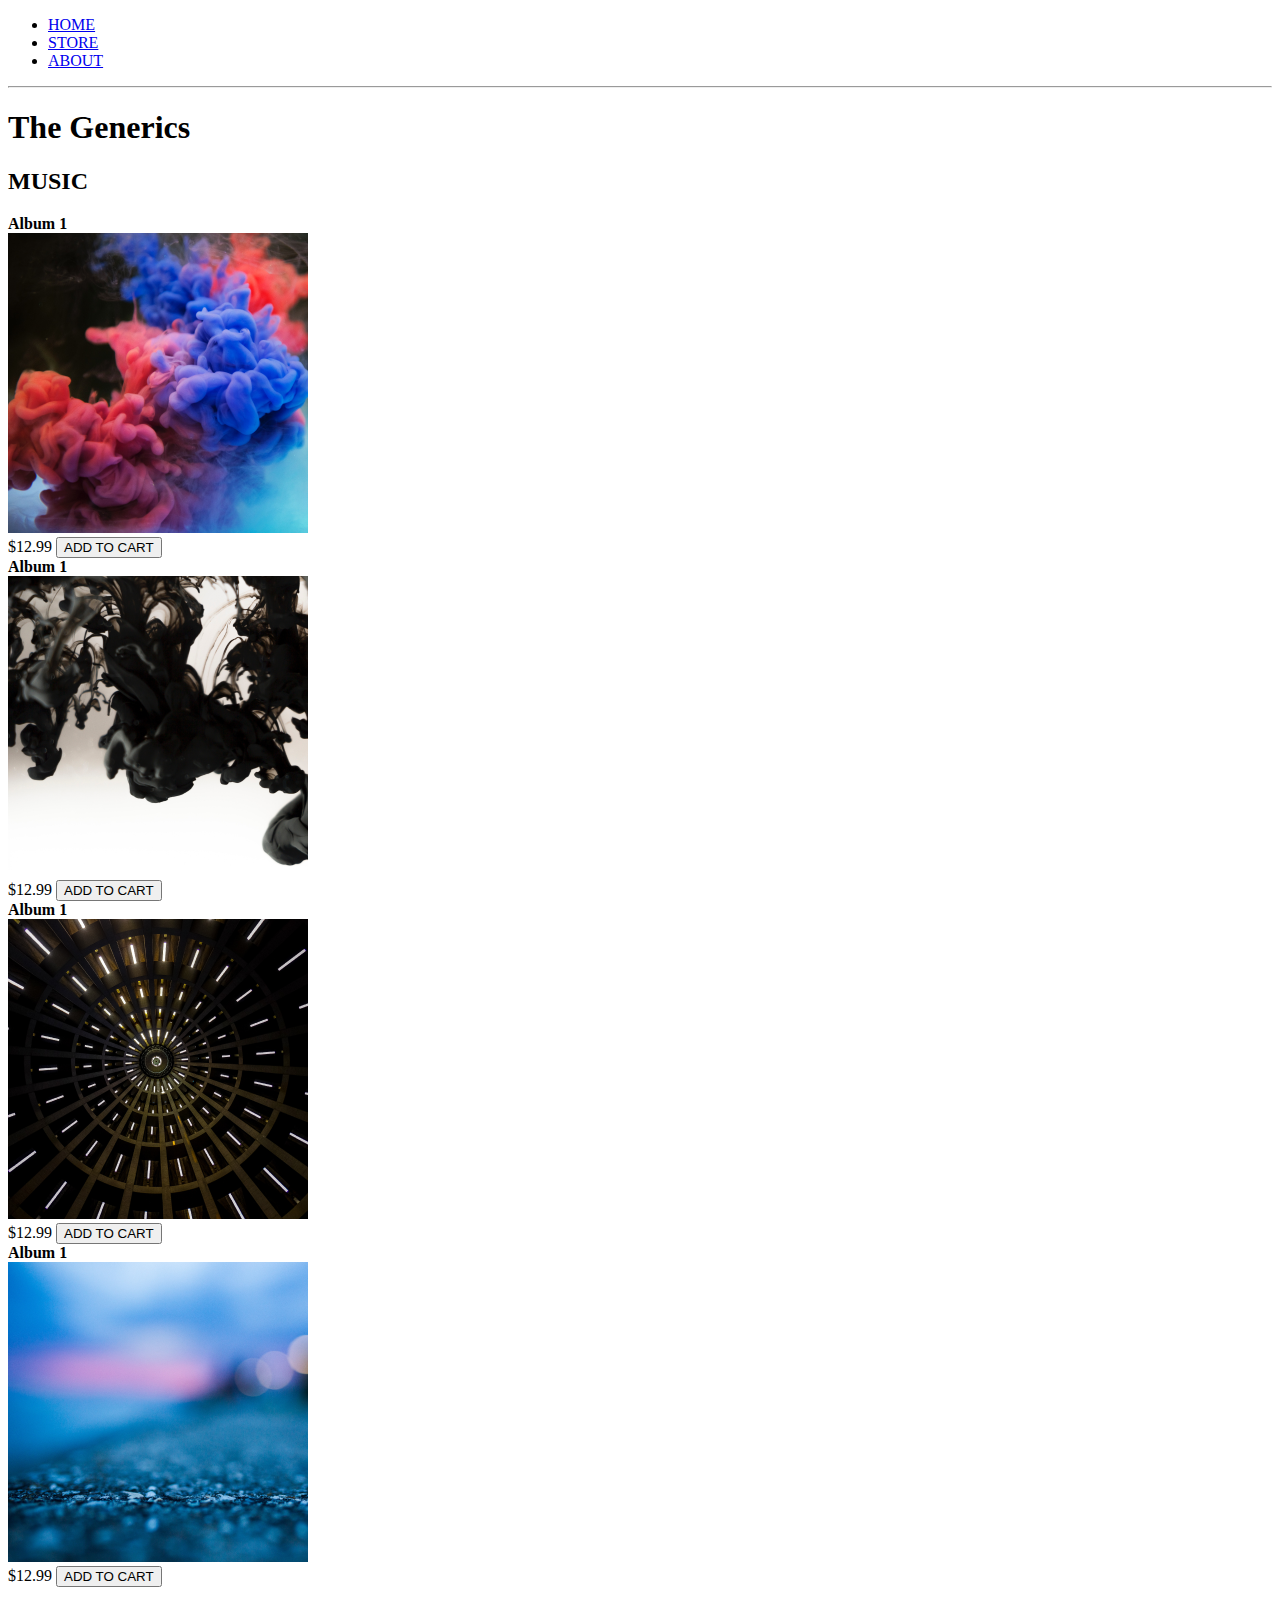
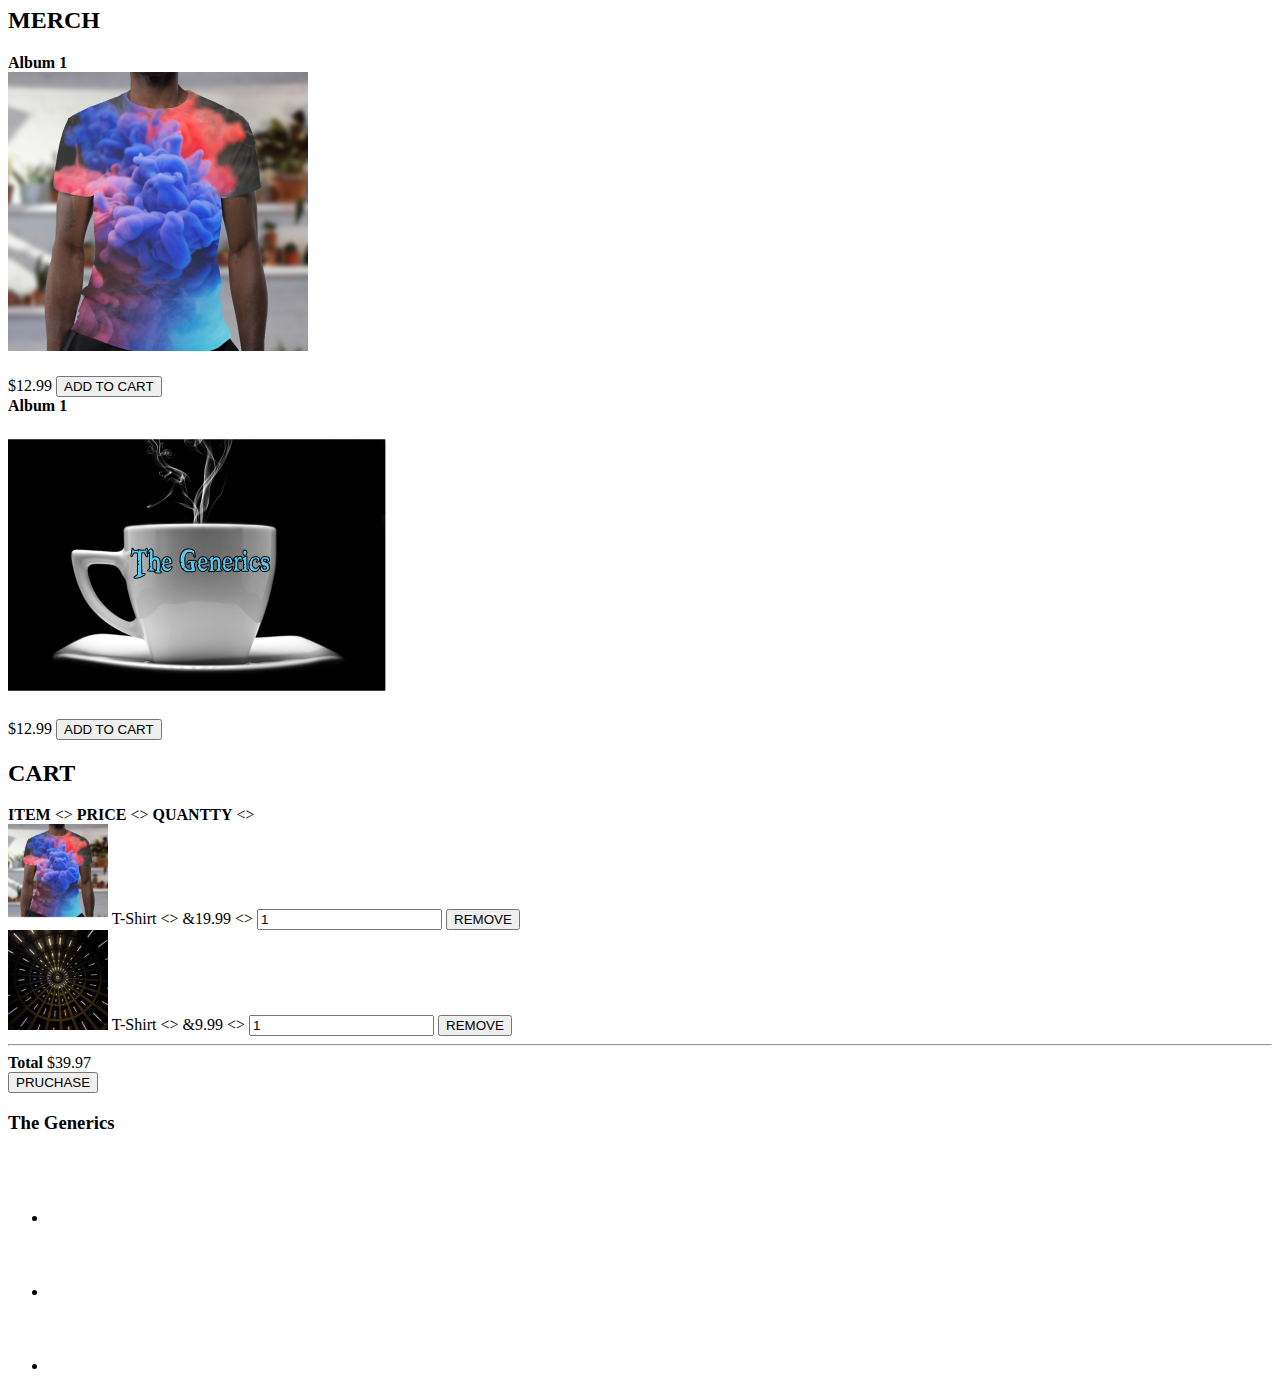
<file: web-dev-simplified/store.html>
<!DOCTYPE html>
<html lang="en">
  <head>
    <meta charset="UTF-8" />
    <meta name="viewport" content="width=device-width, initial-scale=1.0" />
    <meta name="descrition" content="This is the description" />
    <title>The Generics | Store</title>
  </head>

  <body>
    <header>
      <nav>
        <ul>
          <li><a href="index.html">HOME</a></li>
          <li><a href="store.html">STORE</a></li>
          <li><a href="about.html">ABOUT</a></li>
        </ul>
      </nav>

      <hr />

      <h1>The Generics</h1>
    </header>

    <section>
      <h2>MUSIC</h2>
      <div>
        <div>
          <strong>Album 1</strong>
        </div>
        <img src="images/Album 1.png" alt="album 1 img" />
      </div>
      <div>
        <span>$12.99</span>
        <button role="button" type="button">ADD TO CART</button>
      </div>
      <div>
        <div>
          <strong>Album 1</strong>
        </div>
        <img src="images/Album 2.png" alt="album 1 img" />
      </div>
      <div>
        <span>$12.99</span>
        <button role="button" type="button">ADD TO CART</button>
      </div>
      <div>
        <div>
          <strong>Album 1</strong>
        </div>
        <img src="images/Album 3.png" alt="album 1 img" />
      </div>
      <div>
        <span>$12.99</span>
        <button role="button" type="button">ADD TO CART</button>
      </div>
      <div>
        <div>
          <strong>Album 1</strong>
        </div>
        <img src="images/Album 4.png" alt="album 1 img" />
      </div>
      <div>
        <span>$12.99</span>
        <button role="button" type="button">ADD TO CART</button>
      </div>
    </section>

    <section>
      <h2>MERCH</h2>
      <div>
        <div>
          <strong>Album 1</strong>
        </div>
        <img src="images/Shirt.png" alt="album 1 img" />
      </div>
      <div>
        <span>$12.99</span>
        <button role="button" type="button">ADD TO CART</button>
      </div>
      <div>
        <div>
          <strong>Album 1</strong>
        </div>
        <img src="images/Cofee.png" alt="album 1 img" />
      </div>
      <div>
        <span>$12.99</span>
        <button role="button" type="button">ADD TO CART</button>
      </div>
    </section>

    <section>
      <h2>CART</h2>
      <div>
        <strong>ITEM</strong>
        &lt;&gt;
        <strong>PRICE</strong>
        &lt;&gt;
        <strong>QUANTTY</strong>
        &lt;&gt;
      </div>
      <div>
        <img src="images/Shirt.png " alt="album 1" width="100" height="100" />
        <span>T-Shirt</span> &lt;&gt; <span>&19.99</span> &lt;&gt;
        <input type="number" value="1" />
        <button role="button">REMOVE</button>
      </div>
      <div>
        <img src="images/Album 3.png" alt="album 1" width="100" height="100" />
        <span>T-Shirt</span> &lt;&gt; <span>&9.99</span> &lt;&gt;
        <input type="number" value="1" />
        <button role="button">REMOVE</button>
      </div>
      <hr />
      <div>
        <strong>Total</strong>
        <span>$39.97</span>
      </div>
      <div>
        <button role="button">PRUCHASE</button>
      </div>
    </section>

    <footer>
      <h3>The Generics</h3>
      <ul>
        <li>
          <a href="https://youtube.com" target="_blank"
            ><img src="images/YouTube Logo.png" alt="a yt logo"
          /></a>
        </li>
        <li>
          <a href="https://spotify.com" target="_blank"
            ><img src="images/Spotify Logo.png" alt="a spotify logo"
          /></a>
        </li>
        <li>
          <a href="https://facebook.com" target="_blank"
            ><img src="images/Facebook Logo.png" alt="a fb logo"
          /></a>
        </li>
      </ul>
    </footer>
  </body>
</html>
</file>
<file: courselo/style.css>
@import url("https://fonts.googleapis.com/css2?family=Roboto:ital,wght@0,100;0,300;0,400;0,500;0,700;0,900;1,100;1,300;1,400;1,500;1,700;1,900&display=swap");

* {
  margin: 0;
  padding: 0;
  box-sizing: border-box;
  font-family: roboto;
}

body {
  background-color: #f6f6ee;

  display: flex;
  flex-direction: column;
  justify-content: space-between;
}

header {
  display: flex;
  justify-content: space-between;
  align-items: center;
  width: 100%;
  height: 70px;
  padding: 0 70px;
  font-size: 14px;
  background-color: #ffffff;
}

main {
  padding-left: 70px;
  /* height: 100vh; */
  height: 100%;
  background-color: #f6f6ee;
}

a:link {
  color: #7a7878;
  text-decoration: none;
  cursor: pointer;
}

a:visited {
  color: #7a7878;
}

a:focus {
  color: #7a7878;
}

a:hover {
  color: #7a7878;
}

a:active {
  color: #7a7878;
}

h1 {
  font-size: 60px;
  margin-bottom: 20px;
}

h2 {
  text-align: center;
  font-size: 35px;
  font-family: roboto;
  margin-bottom: 50px;
}

ul {
  list-style: none;
}

li {
  display: inline-block;
  margin: 0 15px;
  font-size: 14px;
  color: #7a7878;
  font-weight: bold;
}

.sign-in-button {
  border: none;
  background: transparent;
  color: #282828;
  font-weight: bold;
}

.get-started-button {
  padding: 10px 20px;
  margin-left: 10px;
  background: transparent;
  border-radius: 40px;
  color: #282828;
  border: 1px solid #282828;
  font-weight: bold;
}

.hero-container {
  display: flex;
  height: 100vh;
  /* border-bottom: 3px solid red; */
  margin-bottom: 100px;
}

.hero-text {
  width: 55%;
  padding-top: 100px;
  /* border: 1px solid brown; */
}

.hero-img {
  width: 45%;
  /* border: 1px solid green; */
  background-image: url(hero-img.jpg);
  background-position: center;
  background-size: cover;
  background-repeat: no-repeat;
}

.hero-para {
  line-height: 25px;
  margin-bottom: 30px;
  font-size: 14px;
  color: #7a7878;
  font-weight: bold;
}

.hero-text-cta {
  display: flex;
  align-items: center;
  justify-content: flex-end;
}

.get-started-dark {
  padding: 15px 30px;
  background-color: #1b1a1f;
  color: #f6f6ee;
  font-weight: bold;
  border: none;
}

.play-btn {
  width: 50px;
  height: auto;
  margin-top: 50px;
  position: relative;
  top: 20px;
  margin: 0 15px;
}

.cta-p {
  display: inline-block;
  font-size: 14px;
  font-weight: bold;
}

.active-students {
  width: 100px;
  height: 80px;
  /* border: 1px solid red; */
  display: flex;
  text-align: center;
  padding-top: 10px;
}

#logo {
  font-family: roboto;
  font-size: 25px;
  font-weight: bold;
}

.partners {
  display: flex;
  /* border: 1px solid red; */
  height: 200px;
  padding-top: 40px;
  /* margin-bottom: 5px; */
}

.partners-text {
  width: 40%;
  /* border: 1px solid green; */
}

.yellow-mark {
  width: 70px;
  height: 5px;
  background-color: #f3db25;
  margin-bottom: 7px;
}

.yellow-mark-p {
  font-size: 30px;
  font-weight: bold;
  line-height: 40px;
  word-spacing: 1.5px;
}

.partners-img {
  width: 50%;
  /* border: 1px solid black; */
  display: flex;
  flex-direction: column;
}

.partners-img {
  width: 150px;
  height: auto;
  border: none;
}

.services {
  /* height: 500px; */
  /* border: 2px solid blue; */
  display: flex;
  gap: 30px;
  justify-content: space-between;
  margin-bottom: 150px;
  padding: 0 70px 0 0;
}

.service-providers {
  margin: 20px 0 0 0px;
  width: 400px;
  height: 100px;
  border: 1px solid hwb(0 89% 8%);
  border-radius: 10px;
  box-shadow: rgba(100, 100, 111, 0.2) 0px 7px 29px 0px;
  background-color: #f6f6ee;
  padding: 10px 20px;
  display: flex;
  justify-content: space-between;
  align-items: center;
  gap: 40px;
}

.icon-container {
  width: 50%;
  height: 80px;
  background-color: #f3db25;
  border-radius: 10px;
  /* border: 2px solid red; */
  /* padding: 20px;
  margin-top: 20px; */
  display: flex;
  justify-content: center;
  align-items: center;
}

.icon-img {
  width: 50px;
  height: auto;
  /* text-align: center; */
}

.live {
  background-color: #e1b7e1;
}

.support {
  background-color: #85eae2;
}

.service-description {
  display: inline-block;
  /* border: 2px solid black; */
}

.description-title {
  margin-bottom: 10px;
  font-weight: bold;
}

.description-details {
  font-size: 14px;
  font-weight: bold;
  color: #7a7878;
}

.popular-courses {
  display: flex;
  gap: 20px;
  margin-right: 70px;
  margin-bottom: 50px;
}

.courses-ul {
  display: flex;
  justify-content: space-between;
  padding-right: 70px;
  margin-bottom: 70px;
}

.courses-ul li {
  font-weight: bold;
  font-size: 16px;
  color: #282828;
}

.course-container {
  margin: 20px 0 0 0px;
  width: 400px;
  height: 400px;
  /* border: 1px solid rgb(129, 23, 23); */
  border-radius: 10px;
  box-shadow: rgba(100, 100, 111, 0.2) 0px 7px 29px 0px;
  background-color: #fffffd;
  padding: 10px 20px;
}

.course-img-container {
  width: 100%;
  height: 60%;
  /* border: 1px solid black; */
  border-radius: 5px;
  margin-bottom: 30px;
  background-image: url(web\ developer.jpg);
  background-position: center;
  background-size: cover;
}

.ui {
  background-image: url(ui\ ux.jpg);
}

.coding {
  background-image: url(programmer.jpg);
}

.course-name {
  margin-bottom: 20px;
  font-size: 14px;
  font-weight: bold;
  color: #7a7878;
}

.course-description {
  margin-bottom: 20px;
  font-weight: 600;
  text-wrap: nowrap;
}

.price-enroll {
  display: flex;
  justify-content: space-between;
}

.price {
  font-size: 24px;
  font-weight: 800;
}

.enroll-button {
  font-size: 14px;
  padding: 8px 20px;
  border-radius: 50px;
  border: none;
  background-color: #f8ed6e;
  font-weight: bold;
}

.see-more {
  display: flex;
  justify-content: center;
  align-items: center;
}

.see-more-btn {
  font-size: 14px;
  padding: 8px 20px;
  border-radius: 50px;
  border: none;
  background-color: #1b1a20;
  color: #fffffd;
  font-weight: bold;
  margin-bottom: 100px;
}

.mentor-section {
  padding-right: 70px;
}

.mentor-sec-header {
  display: flex;
  margin-bottom: 100px;
}

.ms {
  width: 50%;
}

#ms-h3 {
  font-size: 50px;
}

#ms-p {
  line-height: 22px;
  color: #7a7878;
}

.mentors-gallery {
  margin-bottom: 100px;
  display: flex;
  gap: 15px;
}

.mentor-card {
  width: 25%;
  height: 300px;
  border: 2px solid #cec3c3;
  border-radius: 5px;
  /* display: flex; */
  /* justify-content: center;
  flex-direction: column; */
}

.mentor-card h4,
p {
  margin: 10px 7.031px;
}

.mentor-card p {
  color: #7a7878;
}

.mentor-img-container {
  width: 95%;
  height: 60%;
  /* border: 2px solid #cec3c3; */
  background-color: #f394b6;
  margin: 10px auto;
  border-radius: 5px;
}

.play-course {
  display: flex;
  /* justify-content: center; */
  align-items: center;
  margin-left: 7.031px;
}

#port-1 {
  background-image: url(port-1.jpg);
  background-size: cover;
  background-repeat: no-repeat;
  background-position: center;
}
#port-2 {
  background-image: url(port-2.jpg);
  background-size: cover;
  background-repeat: no-repeat;
  background-position: center;
}
#port-3 {
  background-image: url(port-3.jpg);
  background-size: cover;
  background-repeat: no-repeat;
  background-position: center;
}
#port-4 {
  background-image: url(port-4.jpg);
  background-size: cover;
  background-repeat: no-repeat;
  background-position: center;
}

/* .mentor-sec-header h3,
p {
  width: 50%;
} */

/* WHY SECTION */
.why {
  display: flex;
  gap: 50px;
  /* height: 800px; */
  margin-bottom: 100px;
}

.why-left {
  width: 50%;
  /* height: 50%; */
  /* border: 2px solid green; */
  background-image: url(teammemberss.jpg);
  background-size: cover;
  border-radius: 5px;
}
.why-right {
  width: 50%;
  height: 50%;
  /* border: 2px solid black; */
  display: flex;
  justify-content: center;
  align-items: center;
  flex-wrap: wrap;
  gap: 20px;
}

.why-icon-container {
  width: 60px;
  height: 60px;
  /* border: 1px solid blue; */
  margin-left: 7.031px;
  display: flex;
  justify-content: center;
  align-items: center;
}

.why-card {
  width: 250px;
  height: 200px;
  /* border: 1px solid red; */
  background-color: #fff;
  border-radius: 5px;
  display: flex;
  justify-content: center;
  align-items: center;
}

.why-card-content-container {
  width: 90%;
}

.attribute-header {
  font-weight: bold;
}

.attribute-description {
  font-size: 14px;
  font-weight: bold;
  color: #7a7878;
}

/* CUSTOMER STORY HEADER */

.customer-story {
  margin-right: 70px;
  margin-bottom: 70px;
  /* background-color: #fff; */
}

.customer-story-header {
  display: flex;
  justify-content: space-between;
}

.customer-service-header h3 {
  font-size: 50px;
}
.customer-service-header p {
  margin-left: 0;
  color: #7a7878;
}

.customer-service-arrows {
  display: flex;
  gap: 20px;
}

.arrows {
  width: 50px;
  height: 50px;
  border: 1px solid black;
  border-radius: 50%;
  display: flex;
  justify-content: center;
  align-items: center;
}

.right-arrow {
  background: #000000;
}

.customer-story-cards {
  display: flex;
  gap: 10px;
  margin-right: 70px;
  margin-bottom: 100px;
}

.customer-story-card {
  width: 35%;
  height: 200px;
  background-color: #faec72;
  /* border: 1px solid brown; */
  display: flex;
  justify-content: center;
  align-items: center;
  padding: 10px;
  border-radius: 5px;
}

.purple {
  background-color: #e2b8e0;
}

.blue-green {
  background-color: #7cddd6;
}

.csc-content {
  width: 100%;
  height: 100%;
  /* border: 1px solid purple; */
  padding: 10px;
  border-radius: 5px;
  /* display: flex;
  justify-content: center;
  align-items: center; */
}

.csc-content p {
  margin-left: 0;
  font-size: 14px;
  color: #383232;
  margin-bottom: 20px;
}

.service-reviewer {
  display: flex;
}

.reviewer-img {
  border-radius: 50%;
  margin-right: 10px;
}

.role {
  margin: 0;
}

#name {
  font-weight: bold;
  color: #000000;
  margin-bottom: 0;
}

/* DOWNLOAD SECTION */
.download {
  text-align: center;
  margin-right: 70px;
  margin-bottom: 100px;
  /* background-color: #ffffff; */
}

h5 {
  font-weight: bold;
  font-size: 40px;
  margin-bottom: 40px;
}

.download p {
  margin-bottom: 40px;
  font-size: 14px;
  color: #666363;
  margin-right: 20%;
  margin-left: 20%;
  line-height: 30px;
  font-weight: bold;
}

.download-btn {
  padding: 10px 60px;
  border-radius: 50px;
  display: flex;
  justify-content: center;
  align-items: center;
  gap: 10px;
  margin: 0 auto;
  background-color: #1b1a1f;

  border: none;
}
.download-btn p {
  margin: 0;
  color: #ffffff;
}

/* .apple {
  background-color: #f6f6ee;
} */

/* FOOTER */
footer {
  padding: 70px 70px;
  background-color: #131d1e;
  color: #fff;
}

hr {
  margin-bottom: 70px;
}

.footer-content-container {
  display: flex;
  justify-content: space-between;
  margin-bottom: 70px;
}

.footer-header {
  width: 45%;
}

/* .footer-header-paragraph {
  width: 50%;
} */

/* .footer-about {
  width: ;
} */

.footer-list {
  display: block;
}

.footer-li li {
  display: block;
  margin-bottom: 10px;
  margin-right: 40px;
}

.courselo {
  margin-right: 50px;
  font-family: roboto;
  font-size: 25px;
  font-weight: bold;
}

.footer-footer {
  display: flex;
  justify-content: space-between;
}

.first-child {
  color: #fff;
  margin-bottom: 40px;
  font-weight: bold;
  font-size: 18px;
}

#email {
  font-weight: bold;
  color: rgb(231, 231, 62);
}

.policy {
  margin-right: 15px;
}

span,
.copyright {
  font-size: 12px;
  font-weight: bold;
}
</file>
<file: PORTFOLIO-ASSIGNMENT/style.css>
@import url("https://fonts.googleapis.com/css2?family=Manrope:wght@200..800&family=Poppins:ital,wght@0,100;0,200;0,300;0,400;0,500;0,600;0,700;0,800;0,900;1,100;1,200;1,300;1,400;1,500;1,600;1,700;1,800;1,900&display=swap");
@import url("https://fonts.googleapis.com/css2?family=Manrope:wght@200..800&display=swap");

* {
  margin: 0;
  padding: 0;
  box-sizing: border-box;
  font-family: "Manrope", sans-serif;
}

html {
  background-color: #f7f3f0;
}

body {
  /* border: 2px solid red; */
  width: 60%;
  height: 100%;
  margin: 0 auto;
}

header {
  display: flex;
  justify-content: space-between;
  align-items: center;
  margin: 70px 0;
}

header img {
  border-radius: 50%;
  object-fit: cover;
}

span {
  margin-bottom: 10px;
}

hr {
  margin-bottom: 50px;
  /* border: 2px solid red; */
}

.about-contact {
  margin-bottom: 50px;
  line-height: 30px;
}

.about-about {
  margin-bottom: 50px;
}

.about-cta {
  text-align: center;
}

.work {
  font-size: 14px;
  font-weight: 400;
  color: #0a231d;
  font-family: "poppins";
}

.about {
  line-height: none;
}

.about-contact a {
  /* font-size: 14px; */
  font-family: "poppins";
  font-weight: 400;
  color: #0a231d;
  text-decoration: none;
}

h1 {
  font-size: 40px;
  color: #1e1a19;
  font-family: "poppins";
}

.about-about p {
  font-size: 14px;
  line-height: 25px;
  word-spacing: 5px;
}

.about-cta-name {
  font-weight: bold;
  font-size: 17px;
}

.stack {
  margin-bottom: 50px;
}

.stack-container {
  display: flex;
  gap: 20px;
}

.stack-skill {
  width: 150px;
  height: 150px;
  /* border: 1px solid red; */
}

.stack-img-container {
  width: 100%;
  height: 100px;
  /* border: 1px solid black; */
  background-image: url(images/html-5.png);
  background-size: contain;
  background-repeat: no-repeat;
  background-position: center;
}

.css {
  background-image: url(images/social.png);
  background-size: contain;
  background-repeat: no-repeat;
  background-position: center;
}

.js {
  background-image: url(images/js.png);
  background-size: contain;
  background-repeat: no-repeat;
  background-position: center;
}

.web-security {
  background-image: url(images/shield.png);
  background-size: contain;
  background-repeat: no-repeat;
  background-position: center;
}

.skill-description {
  text-align: center;
  margin-top: 10px;
  font-weight: bold;
}

.about-cta-cta {
  font-size: 13px;
  font-weight: lighter;
  margin-bottom: 10px;
}

.projects-header {
  display: flex;
  align-items: center;
  gap: 10px;
  margin-bottom: 50px;
}

.project-header-animation {
  width: 15px;
  height: 15px;
  border-radius: 50%;
  background-color: rgb(10, 35, 29);
}

.project-container {
  width: 100%;
  height: 500px;
  /* border: 1px solid black; */
}

.project-img-container {
  width: 100%;
  height: 400px;
  /* border: 1px solid green; */
  background-image: url("images/coursselo.png");
  background-size: cover;
  background-repeat: no-repeat;
  background-position: center;
  margin-bottom: 15px;
}

.project-details {
  display: flex;
  justify-content: space-between;
}

.edulms {
  background-image: url("images/edulms.png");
  background-size: cover;
  background-repeat: no-repeat;
  background-position: center;
}

/* FORM */
.contact {
  display: flex;
  justify-content: center;
  align-items: center;
}

.contact-form {
  background: #ffffff;
  padding: 20px 40px;
  border-radius: 8px;
  box-shadow: 0 4px 8px rgba(0, 0, 0, 0.1);
  max-width: 400px;
  width: 100%;
}
.contact-form h2 {
  margin: 0 0 15px;
  color: #333;
  text-align: center;
}
.form-group {
  margin-bottom: 15px;
}
.form-group label {
  display: block;
  font-size: 0.9rem;
  color: #555;
  margin-bottom: 5px;
}
.form-group input,
.form-group textarea {
  width: 100%;
  padding: 10px;
  font-size: 1rem;
  border: 1px solid #ddd;
  border-radius: 5px;
  resize: none;
}
.form-group textarea {
  height: 100px;
}
.submit-btn {
  display: block;
  width: 100%;
  padding: 10px;
  font-size: 1rem;
  background-color: #4caf50;
  color: #fff;
  border: none;
  border-radius: 5px;
  cursor: pointer;
  transition: background-color 0.3s ease;
}
.submit-btn:hover {
  background-color: #45a049;
}

.footer {
  display: flex;
  justify-content: center;
  align-items: center;
  flex-direction: column;
  width: 100%;
  /* height: 50px; */
  /* gap: 40px; */
  padding: 50px 0;
  margin-top: 20px;
  background-color: #eff3f5;
}
</file>
<file: web-dev-simplified/styles.css>
@import url("https://fonts.googleapis.com/css2?family=Raleway:ital,wght@0,100..900;1,100..900&family=Roboto:ital,wght@0,100;0,300;0,400;0,500;0,700;0,900;1,100;1,300;1,400;1,500;1,700;1,900&display=swap");
@import url("https://fonts.googleapis.com/css2?family=Metal+Mania&family=Raleway:ital,wght@0,100..900;1,100..900&family=Roboto:ital,wght@0,100;0,300;0,400;0,500;0,700;0,900;1,100;1,300;1,400;1,500;1,700;1,900&display=swap");

@font-face {
  font-family: "Booter - Zero Zero";
  src: url("fonts/Booter - Zero Zero.woff") format("woff"),
    url("fonts/Booter - Zero Zero.woff2") format("woff2");
  font-weight: normal;
  font-style: normal;
}

* {
  box-sizing: border-box;
  font-family: Raleway;
  color: #777;
}

html,
body {
  margin: 0;
  padding: 0;
}

.nav ul {
  margin: 0;
}

.nav li {
  display: inline;
}

.nav a {
  display: inline-block;
  padding: 0.5em;
  color: white;
  text-decoration: none;
}

.main-nav {
  text-align: center;
  font-size: 1.5em;
  font-weight: lighter;
  border-bottom: 1px solid rgba(255, 255, 255, 0.3);
}

.main-nav li {
  padding: 0 5%;
}

.nav a:hover {
  background-color: rgba(255, 255, 255, 0.3);
}

.header {
  background-color: rgba(0, 0, 0, 0.6);
  background-image: url(images/Header\ Background.jpg);
  background-blend-mode: multiply;
  background-size: cover;
  padding-bottom: 30px;
}

.band-name {
  text-align: center;
  margin: 0;
  font-size: 4em;
  font-family: "Booter - Zero Zero";
  font-weight: normal;
  color: white;
}

.band-name-large {
  font-size: 8em;
}

.content-section {
  margin: 1em;
}

.container {
  max-width: 900px;
  margin: 0 auto;
  padding: 0 1.5em;
}

.section-header {
  font-family: "Metal Mania";
  font-weight: normal;
  color: #333;
  text-align: center;
  font-size: 2.5em;
}

.about-band-image {
  float: left;
  height: 200px;
  width: 200px;
  margin: 15px;
  border-radius: 50%;
}

.main-footer {
  background-color: #56ccf2;
  color: white;
  padding: 0.25em 0;
}

.main-footer-container {
  display: flex;
  align-items: center;
}

.main-footer-container ul {
  flex-grow: 1;
  text-align: end;
}

.footer-nav li {
  padding: 0 0.5em;
}

.footer-nav img {
  width: 30px;
  height: 30px;
}
</file>
